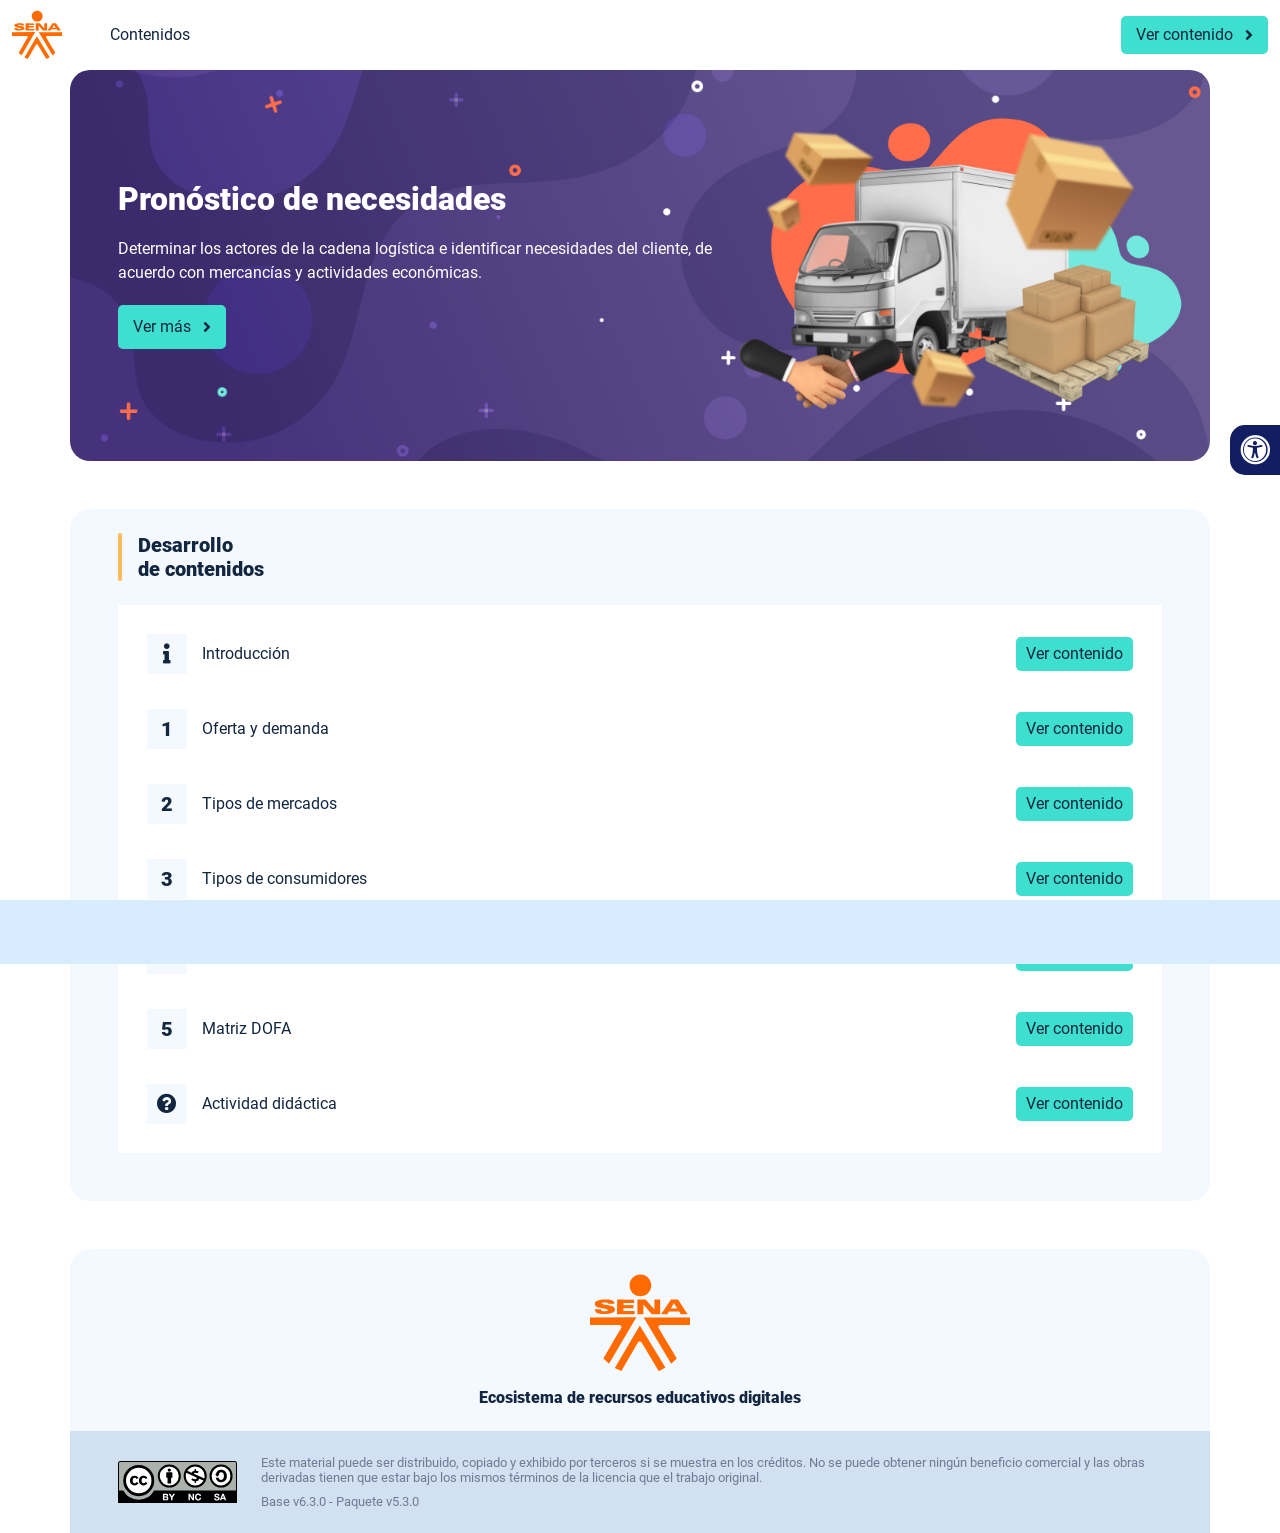
<file: index.html>
<!DOCTYPE html><html lang=""><head><meta charset="utf-8"><meta http-equiv="X-UA-Compatible" content="IE=edge"><meta name="viewport" content="width=device-width,initial-scale=1"><link rel="icon" href="favicon.ico"><title>Pronóstico de necesidades</title><link href="css/chunk-0c047e41.3babef71.css" rel="prefetch"><link href="css/chunk-25b302c8.3babef71.css" rel="prefetch"><link href="css/chunk-26fc7596.3babef71.css" rel="prefetch"><link href="css/chunk-2d2747e2.3babef71.css" rel="prefetch"><link href="css/chunk-32334cb6.3babef71.css" rel="prefetch"><link href="css/chunk-3c57cd7b.3babef71.css" rel="prefetch"><link href="css/chunk-4f2d402a.3babef71.css" rel="prefetch"><link href="css/chunk-4fde0a08.14d1f3e8.css" rel="prefetch"><link href="css/chunk-515a8379.bd60ca58.css" rel="prefetch"><link href="css/chunk-59974754.ba73de3b.css" rel="prefetch"><link href="css/chunk-6e1e538a.5eb299c6.css" rel="prefetch"><link href="css/chunk-766a929b.2aeee560.css" rel="prefetch"><link href="css/chunk-f2df7d2c.3babef71.css" rel="prefetch"><link href="css/creditos.8d7e4cc9.css" rel="prefetch"><link href="css/glosario.47b1a50f.css" rel="prefetch"><link href="css/referencias.70f18a85.css" rel="prefetch"><link href="js/actividad.3c6237f1.js" rel="prefetch"><link href="js/chunk-0206bfa0.69016dac.js" rel="prefetch"><link href="js/chunk-0c047e41.cc942d2f.js" rel="prefetch"><link href="js/chunk-13a6037e.24d0ca63.js" rel="prefetch"><link href="js/chunk-18f95272.21b4e5fc.js" rel="prefetch"><link href="js/chunk-25b302c8.5044f48a.js" rel="prefetch"><link href="js/chunk-26fc7596.23b45330.js" rel="prefetch"><link href="js/chunk-2c06842c.06e415cc.js" rel="prefetch"><link href="js/chunk-2d0e96ec.4071747e.js" rel="prefetch"><link href="js/chunk-2d208d90.b2731375.js" rel="prefetch"><link href="js/chunk-2d21d0e2.69d20548.js" rel="prefetch"><link href="js/chunk-2d22c123.4d26494c.js" rel="prefetch"><link href="js/chunk-2d2747e2.058c1706.js" rel="prefetch"><link href="js/chunk-2e80bb9a.698024f1.js" rel="prefetch"><link href="js/chunk-319206de.c676acfd.js" rel="prefetch"><link href="js/chunk-32334cb6.cb83dcc1.js" rel="prefetch"><link href="js/chunk-3c57cd7b.230771e6.js" rel="prefetch"><link href="js/chunk-4cdd78c0.cd3ba030.js" rel="prefetch"><link href="js/chunk-4f2d402a.d080843a.js" rel="prefetch"><link href="js/chunk-4fde0a08.dd38c603.js" rel="prefetch"><link href="js/chunk-515a8379.b8f7d5f1.js" rel="prefetch"><link href="js/chunk-53ccb27e.82e32acc.js" rel="prefetch"><link href="js/chunk-55d286b8.a01c18d3.js" rel="prefetch"><link href="js/chunk-59974754.a49091a3.js" rel="prefetch"><link href="js/chunk-6e1e538a.4d17e29a.js" rel="prefetch"><link href="js/chunk-766a929b.50177592.js" rel="prefetch"><link href="js/chunk-c703bd48.c7733efb.js" rel="prefetch"><link href="js/chunk-c796899c.5bb712de.js" rel="prefetch"><link href="js/chunk-e8a7823a.029a7e97.js" rel="prefetch"><link href="js/chunk-f2df7d2c.a32f64bd.js" rel="prefetch"><link href="js/chunk-fde47172.c27a34c7.js" rel="prefetch"><link href="js/creditos.8c03259c.js" rel="prefetch"><link href="js/glosario.1ae26b99.js" rel="prefetch"><link href="js/intro.65fabc24.js" rel="prefetch"><link href="js/referencias.e7ecc62d.js" rel="prefetch"><link href="js/tema1.730102cd.js" rel="prefetch"><link href="js/tema2.9acf46bf.js" rel="prefetch"><link href="js/tema3.eb5f0a11.js" rel="prefetch"><link href="css/app.700642a7.css" rel="preload" as="style"><link href="css/chunk-vendors.95f18b3e.css" rel="preload" as="style"><link href="js/app.0a9acba7.js" rel="preload" as="script"><link href="js/chunk-vendors.a30893df.js" rel="preload" as="script"><link href="css/chunk-vendors.95f18b3e.css" rel="stylesheet"><link href="css/app.700642a7.css" rel="stylesheet"></head><body><noscript><strong>We're sorry but Pronóstico de necesidades doesn't work properly without JavaScript enabled. Please enable it to continue.</strong></noscript><div id="app"></div><script src="js/chunk-vendors.a30893df.js"></script><script src="js/app.0a9acba7.js"></script></body></html>
</file>
<file: css/chunk-0c047e41.3babef71.css>
.actividad[data-v-22adfd6b]{background-color:#f2f2f2}.horizontal-scroll__wrapper[data-v-22adfd6b]{overflow:hidden}.horizontal-scroll[data-v-22adfd6b]{display:flex;transition:transform .5s ease-in-out;align-items:center;flex-wrap:nowrap}.horizontal-scroll[data-v-22adfd6b]:not(.row){width:100%}.horizontal-scroll--item-fw[data-v-22adfd6b]>div{flex-grow:0;flex-shrink:0;width:100%;margin:0!important}
</file>
<file: css/chunk-25b302c8.3babef71.css>
.actividad[data-v-22adfd6b]{background-color:#f2f2f2}.horizontal-scroll__wrapper[data-v-22adfd6b]{overflow:hidden}.horizontal-scroll[data-v-22adfd6b]{display:flex;transition:transform .5s ease-in-out;align-items:center;flex-wrap:nowrap}.horizontal-scroll[data-v-22adfd6b]:not(.row){width:100%}.horizontal-scroll--item-fw[data-v-22adfd6b]>div{flex-grow:0;flex-shrink:0;width:100%;margin:0!important}
</file>
<file: css/chunk-26fc7596.3babef71.css>
.actividad[data-v-22adfd6b]{background-color:#f2f2f2}.horizontal-scroll__wrapper[data-v-22adfd6b]{overflow:hidden}.horizontal-scroll[data-v-22adfd6b]{display:flex;transition:transform .5s ease-in-out;align-items:center;flex-wrap:nowrap}.horizontal-scroll[data-v-22adfd6b]:not(.row){width:100%}.horizontal-scroll--item-fw[data-v-22adfd6b]>div{flex-grow:0;flex-shrink:0;width:100%;margin:0!important}
</file>
<file: css/chunk-2d2747e2.3babef71.css>
.actividad[data-v-22adfd6b]{background-color:#f2f2f2}.horizontal-scroll__wrapper[data-v-22adfd6b]{overflow:hidden}.horizontal-scroll[data-v-22adfd6b]{display:flex;transition:transform .5s ease-in-out;align-items:center;flex-wrap:nowrap}.horizontal-scroll[data-v-22adfd6b]:not(.row){width:100%}.horizontal-scroll--item-fw[data-v-22adfd6b]>div{flex-grow:0;flex-shrink:0;width:100%;margin:0!important}
</file>
<file: css/chunk-32334cb6.3babef71.css>
.actividad[data-v-22adfd6b]{background-color:#f2f2f2}.horizontal-scroll__wrapper[data-v-22adfd6b]{overflow:hidden}.horizontal-scroll[data-v-22adfd6b]{display:flex;transition:transform .5s ease-in-out;align-items:center;flex-wrap:nowrap}.horizontal-scroll[data-v-22adfd6b]:not(.row){width:100%}.horizontal-scroll--item-fw[data-v-22adfd6b]>div{flex-grow:0;flex-shrink:0;width:100%;margin:0!important}
</file>
<file: css/chunk-3c57cd7b.3babef71.css>
.actividad[data-v-22adfd6b]{background-color:#f2f2f2}.horizontal-scroll__wrapper[data-v-22adfd6b]{overflow:hidden}.horizontal-scroll[data-v-22adfd6b]{display:flex;transition:transform .5s ease-in-out;align-items:center;flex-wrap:nowrap}.horizontal-scroll[data-v-22adfd6b]:not(.row){width:100%}.horizontal-scroll--item-fw[data-v-22adfd6b]>div{flex-grow:0;flex-shrink:0;width:100%;margin:0!important}
</file>
<file: css/chunk-4f2d402a.3babef71.css>
.actividad[data-v-22adfd6b]{background-color:#f2f2f2}.horizontal-scroll__wrapper[data-v-22adfd6b]{overflow:hidden}.horizontal-scroll[data-v-22adfd6b]{display:flex;transition:transform .5s ease-in-out;align-items:center;flex-wrap:nowrap}.horizontal-scroll[data-v-22adfd6b]:not(.row){width:100%}.horizontal-scroll--item-fw[data-v-22adfd6b]>div{flex-grow:0;flex-shrink:0;width:100%;margin:0!important}
</file>
<file: css/chunk-4fde0a08.14d1f3e8.css>
.actividad[data-v-a108b06a]{background-color:#f2f2f2}.header[data-v-a108b06a]{position:sticky;top:0;padding-top:10px;padding-bottom:10px;background-color:#fff;z-index:10010;line-height:1.1em}.header__logo[data-v-a108b06a]{width:50px}@media (max-width:576px){.header__componente-formativo[data-v-a108b06a]{font-size:.8em}}.header__menu[data-v-a108b06a]{cursor:pointer}.header__menu span[data-v-a108b06a]{font-size:.7em;display:block;line-height:1em;text-align:center;color:#111e61}.header__menu__btn[data-v-a108b06a]{width:30px;height:30px;position:relative;margin-bottom:4px}.header__menu__btn .line-1[data-v-a108b06a],.header__menu__btn .line-2[data-v-a108b06a],.header__menu__btn .line-3[data-v-a108b06a]{height:4px;width:30px;background-color:#111e61;transform-origin:center center;position:absolute;left:0;border-radius:2px}.header__menu__btn .line-1[data-v-a108b06a]{top:4px;-webkit-animation:line-1-inactive-data-v-a108b06a .5s ease-in-out forwards;animation:line-1-inactive-data-v-a108b06a .5s ease-in-out forwards}.header__menu__btn .line-2[data-v-a108b06a]{top:13px;-webkit-animation:line-2-inactive-data-v-a108b06a .5s ease-in-out forwards;animation:line-2-inactive-data-v-a108b06a .5s ease-in-out forwards}.header__menu__btn .line-3[data-v-a108b06a]{top:22px;-webkit-animation:line-3-inactive-data-v-a108b06a .5s ease-in-out forwards;animation:line-3-inactive-data-v-a108b06a .5s ease-in-out forwards}.header__menu__btn[data-v-a108b06a]:hover{cursor:pointer}.header__menu__btn--open .line-1[data-v-a108b06a]{-webkit-animation:line-1-active-data-v-a108b06a .5s ease-in-out forwards;animation:line-1-active-data-v-a108b06a .5s ease-in-out forwards}.header__menu__btn--open .line-2[data-v-a108b06a]{-webkit-animation:line-2-active-data-v-a108b06a .5s ease-in-out forwards;animation:line-2-active-data-v-a108b06a .5s ease-in-out forwards}.header__menu__btn--open .line-3[data-v-a108b06a]{-webkit-animation:line-3-active-data-v-a108b06a .5s ease-in-out forwards;animation:line-3-active-data-v-a108b06a .5s ease-in-out forwards}@-webkit-keyframes line-1-active-data-v-a108b06a{0%{transform:translate(0) rotate(0)}50%{transform:translateY(9px) rotate(0)}to{transform:translateY(9px) rotate(45deg)}}@keyframes line-1-active-data-v-a108b06a{0%{transform:translate(0) rotate(0)}50%{transform:translateY(9px) rotate(0)}to{transform:translateY(9px) rotate(45deg)}}@-webkit-keyframes line-2-active-data-v-a108b06a{0%{transform:scale(1)}to{transform:scale(0)}}@keyframes line-2-active-data-v-a108b06a{0%{transform:scale(1)}to{transform:scale(0)}}@-webkit-keyframes line-3-active-data-v-a108b06a{0%{transform:translate(0) rotate(0)}50%{transform:translateY(-9px) rotate(0)}to{transform:translateY(-9px) rotate(-45deg)}}@keyframes line-3-active-data-v-a108b06a{0%{transform:translate(0) rotate(0)}50%{transform:translateY(-9px) rotate(0)}to{transform:translateY(-9px) rotate(-45deg)}}@-webkit-keyframes line-1-inactive-data-v-a108b06a{0%{transform:translateY(9px) rotate(45deg)}50%{transform:translateY(9px) rotate(0)}to{transform:translate(0) rotate(0)}}@keyframes line-1-inactive-data-v-a108b06a{0%{transform:translateY(9px) rotate(45deg)}50%{transform:translateY(9px) rotate(0)}to{transform:translate(0) rotate(0)}}@-webkit-keyframes line-2-inactive-data-v-a108b06a{0%{transform:scale(0)}to{transform:scale(1)}}@keyframes line-2-inactive-data-v-a108b06a{0%{transform:scale(0)}to{transform:scale(1)}}@-webkit-keyframes line-3-inactive-data-v-a108b06a{0%{transform:translateY(-9px) rotate(-45deg)}50%{transform:translateY(-9px) rotate(0)}to{transform:translate(0) rotate(0)}}@keyframes line-3-inactive-data-v-a108b06a{0%{transform:translateY(-9px) rotate(-45deg)}50%{transform:translateY(-9px) rotate(0)}to{transform:translate(0) rotate(0)}}
</file>
<file: css/chunk-515a8379.bd60ca58.css>
.actividad{background-color:#f2f2f2}.banner-interno{position:relative}.banner-interno__fondo{position:absolute;top:0;bottom:-50px;left:0;right:0;background-color:#5b4794;background-size:cover;background-position:50%}.banner-interno__titulo{display:flex;align-items:center}.banner-interno__titulo__icono{display:block;width:32px;height:32px;border-radius:50%;background-color:#fff;position:relative}.banner-interno__titulo__icono i{color:#5b4794;position:absolute;left:50%;top:50%;transform:translate(-50%,-50%)}.banner-interno__titulo h1,.banner-interno__titulo h2,.banner-interno__titulo h3,.banner-interno__titulo h4,.banner-interno__titulo h5,.banner-interno__titulo h6{color:#fff;line-height:1.1em}
</file>
<file: css/chunk-59974754.ba73de3b.css>
.actividad{background-color:#f2f2f2}.aside-menu{position:sticky;top:70px;flex:0 0 0;width:0;min-height:calc(100vh - 70px);max-height:calc(100vh - 70px);background-color:#f3f9ff;transition:flex .5s ease-in-out,width .5s ease-in-out;overflow-x:hidden;z-index:100001}.aside-menu a{color:#111e61}.aside-menu--open{flex:0 0 300px;width:300px}.aside-menu__content{width:300px;display:flex;flex-direction:column;justify-content:space-between;min-height:calc(100vh - 70px);max-height:calc(100vh - 70px);border-right:1px solid #d8ecff}@media (max-height:800px){.aside-menu__content{min-height:800px;max-height:800px;overflow-y:auto}}.aside-menu__header{padding:10px;text-align:center;background-color:#d8ecff}.aside-menu__header h4{margin:0}.aside-menu__menu{overflow-y:auto;flex-grow:1;list-style:none;padding-left:0;margin-bottom:0}.aside-menu__menu__item--active .aside-menu__menu__item__lnk,.aside-menu__menu__item--active .aside-menu__sec-menu__item__lnk{background-color:#d8ecff;font-weight:700}.aside-menu__menu__item--sub-menu:hover,.aside-menu__menu__item:hover,.aside-menu__sec-menu__item:hover{background-color:#d8ecff}.aside-menu__menu__item--sub-menu{padding-left:10px}.aside-menu__menu__item--sub-menu--active .aside-menu__menu__item__lnk,.aside-menu__menu__item--sub-menu--active .aside-menu__sec-menu__item__lnk{background-color:#d8ecff;font-weight:700;position:relative}.aside-menu__menu__item--sub-menu--active .aside-menu__menu__item__lnk:before,.aside-menu__menu__item--sub-menu--active .aside-menu__sec-menu__item__lnk:before{content:"";display:block;position:absolute;left:0;bottom:0;top:0;width:4px;border-radius:2px;background-color:#ffba5b}.aside-menu__menu__item__lnk,.aside-menu__sec-menu__item__lnk{display:flex;align-items:center;padding:10px 15px;line-height:1.1em}.aside-menu__menu__item__lnk i,.aside-menu__menu__item__lnk span,.aside-menu__sec-menu__item__lnk i,.aside-menu__sec-menu__item__lnk span{margin-right:10px}.aside-menu__menu__item__lnk i:last-child,.aside-menu__menu__item__lnk span:last-child,.aside-menu__sec-menu__item__lnk i:last-child,.aside-menu__sec-menu__item__lnk span:last-child{margin-right:0}.aside-menu__sec-menu{background-color:#d8ecff;padding:10px 0;flex-shrink:0;margin-bottom:0}.aside-menu__sec-menu__item{padding:10px 15px}.aside-menu__sec-menu__item__lnk{padding:0;border-radius:1em}.aside-menu__sec-menu__item__lnk i{display:block;width:2em;height:2em;padding:.5em 0;text-align:center;background-color:#fff;border-radius:50%}.aside-menu__sec-menu__item__lnk:hover{background-color:#fff}@media (max-width:992px){.aside-menu{position:fixed;top:70px}}@media (max-width:576px){.aside-menu__sec-menu{padding-bottom:110px}}
</file>
<file: css/chunk-6e1e538a.5eb299c6.css>
.actividad[data-v-4f6b7c58]{background-color:#f2f2f2}.accesibilidad[data-v-4f6b7c58]{position:fixed;right:0;top:50vh;height:50px;background-color:#111e61;border-top-left-radius:15px;border-bottom-left-radius:15px;transform:translateY(-50%) translateX(100%) translateX(-50px);overflow:hidden;transition:transform .3s ease-in-out,height .3s ease-in-out}.accesibilidad[data-v-4f6b7c58]:hover{transform:translateY(-50%) translateX(0);height:12.75rem}.accesibilidad [data-v-4f6b7c58]{color:#fff}.accesibilidad__menu__content .accesibilidad__menu__item[data-v-4f6b7c58]{cursor:pointer}.accesibilidad__menu__content .accesibilidad__menu__item[data-v-4f6b7c58]:hover{background-color:#273685}.accesibilidad__menu__content .accesibilidad__menu__item[data-v-4f6b7c58]:last-child{border:none}.accesibilidad__menu__item[data-v-4f6b7c58]{display:flex;align-items:center;padding:10px;border-bottom:1px solid #273685;line-height:1em;-moz-user-select:none;-ms-user-select:none;user-select:none}.accesibilidad__menu i[data-v-4f6b7c58]{font-size:30px;font-style:normal;margin-right:10px;line-height:1em}.accesibilidad__menu img[data-v-4f6b7c58]{width:30px;margin-right:10px}
</file>
<file: css/chunk-766a929b.2aeee560.css>
.actividad{background-color:#f2f2f2}.barra-avance{display:flex;align-items:center;justify-content:space-between;position:fixed;bottom:0;left:0;width:100%;padding:10px;background-color:#d8ecff;transition:transform .5s ease-in-out;z-index:100000}.barra-avance__barra{margin:0 20px;flex:1;position:relative;max-width:800px}.barra-avance__barra--amarilla,.barra-avance__barra--blanca{height:4px}.barra-avance__barra--amarilla:after,.barra-avance__barra--amarilla:before,.barra-avance__barra--blanca:after,.barra-avance__barra--blanca:before{content:"";display:block;width:10px;height:10px;border-radius:50%;position:absolute;top:50%}.barra-avance__barra--amarilla:before,.barra-avance__barra--blanca:before{left:0;transform:translate(-50%,-50%)}.barra-avance__barra--amarilla:after,.barra-avance__barra--blanca:after{right:0;transform:translate(50%,-50%)}.barra-avance__barra--blanca{background-color:#fff}.barra-avance__barra--blanca:after,.barra-avance__barra--blanca:before{background-color:#fff}.barra-avance__barra--amarilla{position:absolute;width:100%;top:0;background-color:#3edfcf}.barra-avance__barra--amarilla:after,.barra-avance__barra--amarilla:before{background-color:#3edfcf}.barra-avance__boton--regresar{background-color:#b0c0d2}.barra-avance__boton--regresar span{color:#111e61!important}.barra-avance__boton--disable{opacity:0;pointer-events:none}.barra-avance--open{transform:translateY(0)}.barra-avance--close{transform:translateY(100%)}
</file>
<file: css/chunk-f2df7d2c.3babef71.css>
.actividad[data-v-22adfd6b]{background-color:#f2f2f2}.horizontal-scroll__wrapper[data-v-22adfd6b]{overflow:hidden}.horizontal-scroll[data-v-22adfd6b]{display:flex;transition:transform .5s ease-in-out;align-items:center;flex-wrap:nowrap}.horizontal-scroll[data-v-22adfd6b]:not(.row){width:100%}.horizontal-scroll--item-fw[data-v-22adfd6b]>div{flex-grow:0;flex-shrink:0;width:100%;margin:0!important}
</file>
<file: css/creditos.8d7e4cc9.css>
.banner-interno{position:relative}.banner-interno__fondo{position:absolute;top:0;bottom:-50px;left:0;right:0;background-color:#5b4794;background-size:cover;background-position:50%}.banner-interno__titulo{display:flex;align-items:center}.banner-interno__titulo__icono{display:block;width:32px;height:32px;border-radius:50%;background-color:#fff;position:relative}.banner-interno__titulo__icono i{color:#5b4794;position:absolute;left:50%;top:50%;transform:translate(-50%,-50%)}.banner-interno__titulo h1,.banner-interno__titulo h2,.banner-interno__titulo h3,.banner-interno__titulo h4,.banner-interno__titulo h5,.banner-interno__titulo h6{color:#fff;line-height:1.1em}.actividad{background-color:#f2f2f2}.creditos-vista .tarjeta.credito{background-color:#d2e1f1}.creditos{color:#727997;overflow-x:auto}.creditos__item{min-width:490px}.creditos p{line-height:1.3em;margin-bottom:0;color:#727997}.creditos__titulo{font-weight:700;background-color:#d2e1f1;padding:5px 10px;border-top-radius:5px;border-top-left-radius:5px;border-top-right-radius:5px}.creditos table td,.creditos table th{border-color:#d2e1f1}
</file>
<file: css/glosario.47b1a50f.css>
.banner-interno{position:relative}.banner-interno__fondo{position:absolute;top:0;bottom:-50px;left:0;right:0;background-color:#5b4794;background-size:cover;background-position:50%}.banner-interno__titulo{display:flex;align-items:center}.banner-interno__titulo__icono{display:block;width:32px;height:32px;border-radius:50%;background-color:#fff;position:relative}.banner-interno__titulo__icono i{color:#5b4794;position:absolute;left:50%;top:50%;transform:translate(-50%,-50%)}.banner-interno__titulo h1,.banner-interno__titulo h2,.banner-interno__titulo h3,.banner-interno__titulo h4,.banner-interno__titulo h5,.banner-interno__titulo h6{color:#fff;line-height:1.1em}.actividad{background-color:#f2f2f2}.glosario__letra-item{display:flex}.glosario__letra-item__texto{padding-top:5px}.glosario__letra-item__letra__icono{width:32px;height:32px;position:relative;line-height:1em;border-radius:50%;background-color:#d2e1f1}.glosario__letra-item__letra__icono span{position:absolute;left:50%;top:50%;transform:translate(-50%,-50%);font-size:1.1em;font-weight:900}
</file>
<file: css/referencias.70f18a85.css>
.banner-interno{position:relative}.banner-interno__fondo{position:absolute;top:0;bottom:-50px;left:0;right:0;background-color:#5b4794;background-size:cover;background-position:50%}.banner-interno__titulo{display:flex;align-items:center}.banner-interno__titulo__icono{display:block;width:32px;height:32px;border-radius:50%;background-color:#fff;position:relative}.banner-interno__titulo__icono i{color:#5b4794;position:absolute;left:50%;top:50%;transform:translate(-50%,-50%)}.banner-interno__titulo h1,.banner-interno__titulo h2,.banner-interno__titulo h3,.banner-interno__titulo h4,.banner-interno__titulo h5,.banner-interno__titulo h6{color:#fff;line-height:1.1em}.actividad{background-color:#f2f2f2}.referencias__item:last-child hr{display:none}.referencias__item a{color:#2196f3;text-decoration:underline;overflow-wrap:break-word}
</file>
<file: css/app.700642a7.css>
*{box-sizing:inherit}:after,:before{box-sizing:inherit}html{height:100%;line-height:1.15;box-sizing:border-box;-webkit-font-smoothing:antialiased;-moz-osx-font-smoothing:grayscale;-webkit-text-size-adjust:100%;-ms-text-size-adjust:100%;text-rendering:optimizeLegibility}a,abbr,acronym,address,applet,article,aside,audio,b,big,blockquote,body,canvas,caption,center,cite,code,dd,del,details,dfn,div,dl,dt,em,embed,fieldset,figcaption,figure,footer,form,h1,h2,h3,h4,h5,h6,header,hgroup,html,i,iframe,img,ins,kbd,label,legend,li,mark,menu,nav,object,ol,output,p,pre,q,ruby,s,samp,section,small,span,strike,strong,sub,summary,sup,table,tbody,td,tfoot,th,thead,time,tr,tt,u,ul,var,video{margin:0;padding:0;border:0;outline:0;background:transparent;vertical-align:baseline}article,aside,details,figcaption,figure,footer,header,main,menu,nav,section,summary{display:block}[hidden],template{display:none}hr{box-sizing:content-box;height:0;border-bottom:1px solid #e8e8e8;border-left:0;border-right:0;border-top:0;margin:1.5em 0;overflow:visible}[hidden]{display:none}a{font-family:Roboto,sans-serif;font-size:1em;font-weight:400;text-decoration:none;color:#12263f;background-color:transparent;transition:all .15s ease-in-out;-webkit-text-decoration-skip:objects}a:active,a:hover{outline-width:0}a:active,a:focus,a:hover{color:#000}[type=button],[type=reset],[type=submit],button{-webkit-appearance:none;-moz-appearance:none;appearance:none;cursor:pointer;display:inline-block;vertical-align:middle;border:0;border-radius:5px;color:#12263f;background-color:#3edfcf;font-family:Roboto,sans-serif;font-weight:400;font-size:1em;-webkit-font-smoothing:antialiased;line-height:1em;white-space:nowrap;text-decoration:none;text-transform:none;padding:.75em 1.5em;margin:0;-moz-user-select:none;-ms-user-select:none;user-select:none;overflow:visible;transition:background-color .15s ease-in-out}[type=button]:focus,[type=button]:hover,[type=reset]:focus,[type=reset]:hover,[type=submit]:focus,[type=submit]:hover,button:focus,button:hover{background-color:#3edfcf;color:#12263f}[type=button]:disabled,[type=reset]:disabled,[type=submit]:disabled,button:disabled{cursor:not-allowed;opacity:.5}[type=button]:disabled:hover,[type=reset]:disabled:hover,[type=submit]:disabled:hover,button:disabled:hover{background-color:#3edfcf}input,select,textarea{margin:0;display:block;font-family:Roboto,sans-serif;font-size:16px}input{overflow:visible}[type=color],[type=date],[type=datetime-local],[type=datetime],[type=email],[type=month],[type=number],[type=password],[type=search],[type=tel],[type=text],[type=time],[type=url],[type=week],input:not([type]),select,select[multiple],textarea{background-color:#fff;border:1px solid #e8e8e8;border-radius:5px;box-shadow:inset 0 1px 3px rgba(0,0,0,.06);box-sizing:inherit;margin-bottom:.75em;padding:.5em;transition:border-color .15s ease-in-out;width:100%}[type=color]:hover,[type=date]:hover,[type=datetime-local]:hover,[type=datetime]:hover,[type=email]:hover,[type=month]:hover,[type=number]:hover,[type=password]:hover,[type=search]:hover,[type=tel]:hover,[type=text]:hover,[type=time]:hover,[type=url]:hover,[type=week]:hover,input:not([type]):hover,select:hover,select[multiple]:hover,textarea:hover{border-color:shade(#e8e8e8,20%)}[type=color]:focus,[type=date]:focus,[type=datetime-local]:focus,[type=datetime]:focus,[type=email]:focus,[type=month]:focus,[type=number]:focus,[type=password]:focus,[type=search]:focus,[type=tel]:focus,[type=text]:focus,[type=time]:focus,[type=url]:focus,[type=week]:focus,input:not([type]):focus,select:focus,select[multiple]:focus,textarea:focus{border-color:#ffba5b;box-shadow:inset 0 1px 3px rgba(0,0,0,.06),0 0 5px rgba(80,63,131,.7);outline:none}[type=color]:disabled,[type=date]:disabled,[type=datetime-local]:disabled,[type=datetime]:disabled,[type=email]:disabled,[type=month]:disabled,[type=number]:disabled,[type=password]:disabled,[type=search]:disabled,[type=tel]:disabled,[type=text]:disabled,[type=time]:disabled,[type=url]:disabled,[type=week]:disabled,input:not([type]):disabled,select:disabled,select[multiple]:disabled,textarea:disabled{background-color:shade(#fff,5%);cursor:not-allowed}[type=color]:disabled:hover,[type=date]:disabled:hover,[type=datetime-local]:disabled:hover,[type=datetime]:disabled:hover,[type=email]:disabled:hover,[type=month]:disabled:hover,[type=number]:disabled:hover,[type=password]:disabled:hover,[type=search]:disabled:hover,[type=tel]:disabled:hover,[type=text]:disabled:hover,[type=time]:disabled:hover,[type=url]:disabled:hover,[type=week]:disabled:hover,input:not([type]):disabled:hover,select:disabled:hover,select[multiple]:disabled:hover,textarea:disabled:hover{border:1px solid #e8e8e8}select{text-transform:none;max-width:100%;border-radius:5px}::-webkit-file-upload-button{background-color:#3edfcf;border:none;cursor:pointer;color:#12263f;border-radius:5px;padding:.75em 1.5em}::-webkit-file-upload-button:hover{background-color:#3edfcf}optgroup{font-weight:700}fieldset{border:1px solid #e8e8e8;background-color:transparent;padding:1.5em;-webkit-margin-start:0;-webkit-margin-end:0;-webkit-padding-before:1.5em;-webkit-padding-start:1.5em;-webkit-padding-end:1.5em;-webkit-padding-after:1.5em}legend{box-sizing:border-box;color:inherit;display:table;max-width:100%;padding:0;white-space:normal;font-weight:600;-webkit-padding-start:0;-webkit-padding-end:0}label,legend{margin-bottom:.375em}label{display:block;font-size:1em;font-family:Roboto,sans-serif;font-weight:900}textarea{overflow:auto;resize:vertical}[type=checkbox],[type=radio]{box-sizing:border-box;padding:0;display:inline;margin-right:.375em}[type=number]::-webkit-inner-spin-button,[type=number]::-webkit-outer-spin-button{height:auto}[type=search]{-webkit-appearance:textfield;outline-offset:-2px}[type=search]::-webkit-search-cancel-button,[type=search]::-webkit-search-decoration{-webkit-appearance:none;-moz-appearance:none}::-moz-placeholder{color:#999}:-ms-input-placeholder{color:#999}::placeholder{color:#999}::-webkit-file-upload-button{-webkit-appearance:button;-moz-appearance:button;font:inherit}[type=file]{margin-bottom:.75em;width:100%}[type=button],[type=reset],[type=submit],button{-webkit-appearance:button}[type=button]::-moz-focus-inner,[type=reset]::-moz-focus-inner,[type=submit]::-moz-focus-inner,button::-moz-focus-inner{border-style:none;padding:0}[type=button]:-moz-focusring,[type=reset]:-moz-focusring,[type=submit]:-moz-focusring,button:-moz-focusring{outline:1px dotted ButtonText}progress{vertical-align:baseline}ol,ul{list-style:none;margin-bottom:1em}dt{font-weight:700}figure,img,picture,svg{margin:0;width:100%;max-width:100%}figcaption{display:block;background-color:#e8e8e8;padding:.75em 1.5em;font-size:.8em;font-weight:700}img,svg{display:block;border-style:none}svg:not(:root){overflow:hidden}audio,canvas,progress,video{display:inline-block}audio:not([controls]){display:none;height:0}template{display:none}table{border-collapse:collapse;border-spacing:0;table-layout:fixed;width:100%}td,th,tr{vertical-align:middle}td,th{border:1px solid #e8e8e8;padding:.75em}th{font-size:.875em;line-height:1.2}td{line-height:1.5}body{font-size:16px;font-weight:400;line-height:1.5}body,h1,h2,h3,h4,h5,h6{color:#12263f;font-family:Roboto,sans-serif}h1,h2,h3,h4,h5,h6{font-weight:900;line-height:1.2;margin:0 0 .75em}h1{font-size:2em}h2{font-size:1.5em}h3{font-size:1.25em}h4{font-size:1.125em}h5{font-size:1em}h6{font-size:.875em}p{font-family:Roboto,sans-serif;font-size:1em;font-weight:400;line-height:1.5;color:#12263f;margin-bottom:1em}b,strong{font-weight:700}dfn,em,i{font-style:italic}br{line-height:2em}u{text-decoration:underline}code,kbd,pre,samp{color:#727997;font-family:Lucida Console,Courier New,monospace;font-size:1em}sub,sup{font-size:75%;line-height:0;position:relative;vertical-align:baseline}sub{bottom:-.25em}sup{top:-.5em}small{font-size:80%}mark{background-color:#ffeb3b;color:#000}abbr[title]{border-bottom:none;text-decoration:underline;text-decoration:underline dotted}blockquote,q{quotes:none}::selection{background:#2196f3!important;color:#fff!important;text-shadow:none}::-moz-selection{background:#2196f3!important;color:#fff!important;text-shadow:none}img::selection{background:transparent}img::-moz-selection{background:transparent}body{-webkit-tap-highlight-color:#2196F3!important}details,menu{display:block}summary{display:list-item}@media print{*{background:transparent!important;color:#000!important;box-shadow:none!important;text-shadow:none!important}:after,:before,:first-letter,:first-line{background:transparent!important;color:#000!important;box-shadow:none!important;text-shadow:none!important}a,a:visited{text-decoration:underline}a[href]:after{content:" (" attr(href) ")"}a abbr[title]:after{content:" (" attr(title) ")"}a[href^="#"]:after,a[href^="javascript:"]:after{content:""}blockquote,pre{border:1px solid #999;page-break-inside:avoid}thead{display:table-header-group}img,tr{page-break-inside:avoid}img{max-width:100%!important}h2,h3,p{orphans:3;widows:3}h2,h3{page-break-after:avoid}}[data-aos][data-aos][data-aos-duration="50"],body[data-aos-duration="50"] [data-aos]{transition-duration:50ms}[data-aos][data-aos][data-aos-delay="50"],body[data-aos-delay="50"] [data-aos]{transition-delay:0s}[data-aos][data-aos][data-aos-delay="50"].aos-animate,body[data-aos-delay="50"] [data-aos].aos-animate{transition-delay:50ms}[data-aos][data-aos][data-aos-duration="100"],body[data-aos-duration="100"] [data-aos]{transition-duration:.1s}[data-aos][data-aos][data-aos-delay="100"],body[data-aos-delay="100"] [data-aos]{transition-delay:0s}[data-aos][data-aos][data-aos-delay="100"].aos-animate,body[data-aos-delay="100"] [data-aos].aos-animate{transition-delay:.1s}[data-aos][data-aos][data-aos-duration="150"],body[data-aos-duration="150"] [data-aos]{transition-duration:.15s}[data-aos][data-aos][data-aos-delay="150"],body[data-aos-delay="150"] [data-aos]{transition-delay:0s}[data-aos][data-aos][data-aos-delay="150"].aos-animate,body[data-aos-delay="150"] [data-aos].aos-animate{transition-delay:.15s}[data-aos][data-aos][data-aos-duration="200"],body[data-aos-duration="200"] [data-aos]{transition-duration:.2s}[data-aos][data-aos][data-aos-delay="200"],body[data-aos-delay="200"] [data-aos]{transition-delay:0s}[data-aos][data-aos][data-aos-delay="200"].aos-animate,body[data-aos-delay="200"] [data-aos].aos-animate{transition-delay:.2s}[data-aos][data-aos][data-aos-duration="250"],body[data-aos-duration="250"] [data-aos]{transition-duration:.25s}[data-aos][data-aos][data-aos-delay="250"],body[data-aos-delay="250"] [data-aos]{transition-delay:0s}[data-aos][data-aos][data-aos-delay="250"].aos-animate,body[data-aos-delay="250"] [data-aos].aos-animate{transition-delay:.25s}[data-aos][data-aos][data-aos-duration="300"],body[data-aos-duration="300"] [data-aos]{transition-duration:.3s}[data-aos][data-aos][data-aos-delay="300"],body[data-aos-delay="300"] [data-aos]{transition-delay:0s}[data-aos][data-aos][data-aos-delay="300"].aos-animate,body[data-aos-delay="300"] [data-aos].aos-animate{transition-delay:.3s}[data-aos][data-aos][data-aos-duration="350"],body[data-aos-duration="350"] [data-aos]{transition-duration:.35s}[data-aos][data-aos][data-aos-delay="350"],body[data-aos-delay="350"] [data-aos]{transition-delay:0s}[data-aos][data-aos][data-aos-delay="350"].aos-animate,body[data-aos-delay="350"] [data-aos].aos-animate{transition-delay:.35s}[data-aos][data-aos][data-aos-duration="400"],body[data-aos-duration="400"] [data-aos]{transition-duration:.4s}[data-aos][data-aos][data-aos-delay="400"],body[data-aos-delay="400"] [data-aos]{transition-delay:0s}[data-aos][data-aos][data-aos-delay="400"].aos-animate,body[data-aos-delay="400"] [data-aos].aos-animate{transition-delay:.4s}[data-aos][data-aos][data-aos-duration="450"],body[data-aos-duration="450"] [data-aos]{transition-duration:.45s}[data-aos][data-aos][data-aos-delay="450"],body[data-aos-delay="450"] [data-aos]{transition-delay:0s}[data-aos][data-aos][data-aos-delay="450"].aos-animate,body[data-aos-delay="450"] [data-aos].aos-animate{transition-delay:.45s}[data-aos][data-aos][data-aos-duration="500"],body[data-aos-duration="500"] [data-aos]{transition-duration:.5s}[data-aos][data-aos][data-aos-delay="500"],body[data-aos-delay="500"] [data-aos]{transition-delay:0s}[data-aos][data-aos][data-aos-delay="500"].aos-animate,body[data-aos-delay="500"] [data-aos].aos-animate{transition-delay:.5s}[data-aos][data-aos][data-aos-duration="550"],body[data-aos-duration="550"] [data-aos]{transition-duration:.55s}[data-aos][data-aos][data-aos-delay="550"],body[data-aos-delay="550"] [data-aos]{transition-delay:0s}[data-aos][data-aos][data-aos-delay="550"].aos-animate,body[data-aos-delay="550"] [data-aos].aos-animate{transition-delay:.55s}[data-aos][data-aos][data-aos-duration="600"],body[data-aos-duration="600"] [data-aos]{transition-duration:.6s}[data-aos][data-aos][data-aos-delay="600"],body[data-aos-delay="600"] [data-aos]{transition-delay:0s}[data-aos][data-aos][data-aos-delay="600"].aos-animate,body[data-aos-delay="600"] [data-aos].aos-animate{transition-delay:.6s}[data-aos][data-aos][data-aos-duration="650"],body[data-aos-duration="650"] [data-aos]{transition-duration:.65s}[data-aos][data-aos][data-aos-delay="650"],body[data-aos-delay="650"] [data-aos]{transition-delay:0s}[data-aos][data-aos][data-aos-delay="650"].aos-animate,body[data-aos-delay="650"] [data-aos].aos-animate{transition-delay:.65s}[data-aos][data-aos][data-aos-duration="700"],body[data-aos-duration="700"] [data-aos]{transition-duration:.7s}[data-aos][data-aos][data-aos-delay="700"],body[data-aos-delay="700"] [data-aos]{transition-delay:0s}[data-aos][data-aos][data-aos-delay="700"].aos-animate,body[data-aos-delay="700"] [data-aos].aos-animate{transition-delay:.7s}[data-aos][data-aos][data-aos-duration="750"],body[data-aos-duration="750"] [data-aos]{transition-duration:.75s}[data-aos][data-aos][data-aos-delay="750"],body[data-aos-delay="750"] [data-aos]{transition-delay:0s}[data-aos][data-aos][data-aos-delay="750"].aos-animate,body[data-aos-delay="750"] [data-aos].aos-animate{transition-delay:.75s}[data-aos][data-aos][data-aos-duration="800"],body[data-aos-duration="800"] [data-aos]{transition-duration:.8s}[data-aos][data-aos][data-aos-delay="800"],body[data-aos-delay="800"] [data-aos]{transition-delay:0s}[data-aos][data-aos][data-aos-delay="800"].aos-animate,body[data-aos-delay="800"] [data-aos].aos-animate{transition-delay:.8s}[data-aos][data-aos][data-aos-duration="850"],body[data-aos-duration="850"] [data-aos]{transition-duration:.85s}[data-aos][data-aos][data-aos-delay="850"],body[data-aos-delay="850"] [data-aos]{transition-delay:0s}[data-aos][data-aos][data-aos-delay="850"].aos-animate,body[data-aos-delay="850"] [data-aos].aos-animate{transition-delay:.85s}[data-aos][data-aos][data-aos-duration="900"],body[data-aos-duration="900"] [data-aos]{transition-duration:.9s}[data-aos][data-aos][data-aos-delay="900"],body[data-aos-delay="900"] [data-aos]{transition-delay:0s}[data-aos][data-aos][data-aos-delay="900"].aos-animate,body[data-aos-delay="900"] [data-aos].aos-animate{transition-delay:.9s}[data-aos][data-aos][data-aos-duration="950"],body[data-aos-duration="950"] [data-aos]{transition-duration:.95s}[data-aos][data-aos][data-aos-delay="950"],body[data-aos-delay="950"] [data-aos]{transition-delay:0s}[data-aos][data-aos][data-aos-delay="950"].aos-animate,body[data-aos-delay="950"] [data-aos].aos-animate{transition-delay:.95s}[data-aos][data-aos][data-aos-duration="1000"],body[data-aos-duration="1000"] [data-aos]{transition-duration:1s}[data-aos][data-aos][data-aos-delay="1000"],body[data-aos-delay="1000"] [data-aos]{transition-delay:0s}[data-aos][data-aos][data-aos-delay="1000"].aos-animate,body[data-aos-delay="1000"] [data-aos].aos-animate{transition-delay:1s}[data-aos][data-aos][data-aos-duration="1050"],body[data-aos-duration="1050"] [data-aos]{transition-duration:1.05s}[data-aos][data-aos][data-aos-delay="1050"],body[data-aos-delay="1050"] [data-aos]{transition-delay:0s}[data-aos][data-aos][data-aos-delay="1050"].aos-animate,body[data-aos-delay="1050"] [data-aos].aos-animate{transition-delay:1.05s}[data-aos][data-aos][data-aos-duration="1100"],body[data-aos-duration="1100"] [data-aos]{transition-duration:1.1s}[data-aos][data-aos][data-aos-delay="1100"],body[data-aos-delay="1100"] [data-aos]{transition-delay:0s}[data-aos][data-aos][data-aos-delay="1100"].aos-animate,body[data-aos-delay="1100"] [data-aos].aos-animate{transition-delay:1.1s}[data-aos][data-aos][data-aos-duration="1150"],body[data-aos-duration="1150"] [data-aos]{transition-duration:1.15s}[data-aos][data-aos][data-aos-delay="1150"],body[data-aos-delay="1150"] [data-aos]{transition-delay:0s}[data-aos][data-aos][data-aos-delay="1150"].aos-animate,body[data-aos-delay="1150"] [data-aos].aos-animate{transition-delay:1.15s}[data-aos][data-aos][data-aos-duration="1200"],body[data-aos-duration="1200"] [data-aos]{transition-duration:1.2s}[data-aos][data-aos][data-aos-delay="1200"],body[data-aos-delay="1200"] [data-aos]{transition-delay:0s}[data-aos][data-aos][data-aos-delay="1200"].aos-animate,body[data-aos-delay="1200"] [data-aos].aos-animate{transition-delay:1.2s}[data-aos][data-aos][data-aos-duration="1250"],body[data-aos-duration="1250"] [data-aos]{transition-duration:1.25s}[data-aos][data-aos][data-aos-delay="1250"],body[data-aos-delay="1250"] [data-aos]{transition-delay:0s}[data-aos][data-aos][data-aos-delay="1250"].aos-animate,body[data-aos-delay="1250"] [data-aos].aos-animate{transition-delay:1.25s}[data-aos][data-aos][data-aos-duration="1300"],body[data-aos-duration="1300"] [data-aos]{transition-duration:1.3s}[data-aos][data-aos][data-aos-delay="1300"],body[data-aos-delay="1300"] [data-aos]{transition-delay:0s}[data-aos][data-aos][data-aos-delay="1300"].aos-animate,body[data-aos-delay="1300"] [data-aos].aos-animate{transition-delay:1.3s}[data-aos][data-aos][data-aos-duration="1350"],body[data-aos-duration="1350"] [data-aos]{transition-duration:1.35s}[data-aos][data-aos][data-aos-delay="1350"],body[data-aos-delay="1350"] [data-aos]{transition-delay:0s}[data-aos][data-aos][data-aos-delay="1350"].aos-animate,body[data-aos-delay="1350"] [data-aos].aos-animate{transition-delay:1.35s}[data-aos][data-aos][data-aos-duration="1400"],body[data-aos-duration="1400"] [data-aos]{transition-duration:1.4s}[data-aos][data-aos][data-aos-delay="1400"],body[data-aos-delay="1400"] [data-aos]{transition-delay:0s}[data-aos][data-aos][data-aos-delay="1400"].aos-animate,body[data-aos-delay="1400"] [data-aos].aos-animate{transition-delay:1.4s}[data-aos][data-aos][data-aos-duration="1450"],body[data-aos-duration="1450"] [data-aos]{transition-duration:1.45s}[data-aos][data-aos][data-aos-delay="1450"],body[data-aos-delay="1450"] [data-aos]{transition-delay:0s}[data-aos][data-aos][data-aos-delay="1450"].aos-animate,body[data-aos-delay="1450"] [data-aos].aos-animate{transition-delay:1.45s}[data-aos][data-aos][data-aos-duration="1500"],body[data-aos-duration="1500"] [data-aos]{transition-duration:1.5s}[data-aos][data-aos][data-aos-delay="1500"],body[data-aos-delay="1500"] [data-aos]{transition-delay:0s}[data-aos][data-aos][data-aos-delay="1500"].aos-animate,body[data-aos-delay="1500"] [data-aos].aos-animate{transition-delay:1.5s}[data-aos][data-aos][data-aos-duration="1550"],body[data-aos-duration="1550"] [data-aos]{transition-duration:1.55s}[data-aos][data-aos][data-aos-delay="1550"],body[data-aos-delay="1550"] [data-aos]{transition-delay:0s}[data-aos][data-aos][data-aos-delay="1550"].aos-animate,body[data-aos-delay="1550"] [data-aos].aos-animate{transition-delay:1.55s}[data-aos][data-aos][data-aos-duration="1600"],body[data-aos-duration="1600"] [data-aos]{transition-duration:1.6s}[data-aos][data-aos][data-aos-delay="1600"],body[data-aos-delay="1600"] [data-aos]{transition-delay:0s}[data-aos][data-aos][data-aos-delay="1600"].aos-animate,body[data-aos-delay="1600"] [data-aos].aos-animate{transition-delay:1.6s}[data-aos][data-aos][data-aos-duration="1650"],body[data-aos-duration="1650"] [data-aos]{transition-duration:1.65s}[data-aos][data-aos][data-aos-delay="1650"],body[data-aos-delay="1650"] [data-aos]{transition-delay:0s}[data-aos][data-aos][data-aos-delay="1650"].aos-animate,body[data-aos-delay="1650"] [data-aos].aos-animate{transition-delay:1.65s}[data-aos][data-aos][data-aos-duration="1700"],body[data-aos-duration="1700"] [data-aos]{transition-duration:1.7s}[data-aos][data-aos][data-aos-delay="1700"],body[data-aos-delay="1700"] [data-aos]{transition-delay:0s}[data-aos][data-aos][data-aos-delay="1700"].aos-animate,body[data-aos-delay="1700"] [data-aos].aos-animate{transition-delay:1.7s}[data-aos][data-aos][data-aos-duration="1750"],body[data-aos-duration="1750"] [data-aos]{transition-duration:1.75s}[data-aos][data-aos][data-aos-delay="1750"],body[data-aos-delay="1750"] [data-aos]{transition-delay:0s}[data-aos][data-aos][data-aos-delay="1750"].aos-animate,body[data-aos-delay="1750"] [data-aos].aos-animate{transition-delay:1.75s}[data-aos][data-aos][data-aos-duration="1800"],body[data-aos-duration="1800"] [data-aos]{transition-duration:1.8s}[data-aos][data-aos][data-aos-delay="1800"],body[data-aos-delay="1800"] [data-aos]{transition-delay:0s}[data-aos][data-aos][data-aos-delay="1800"].aos-animate,body[data-aos-delay="1800"] [data-aos].aos-animate{transition-delay:1.8s}[data-aos][data-aos][data-aos-duration="1850"],body[data-aos-duration="1850"] [data-aos]{transition-duration:1.85s}[data-aos][data-aos][data-aos-delay="1850"],body[data-aos-delay="1850"] [data-aos]{transition-delay:0s}[data-aos][data-aos][data-aos-delay="1850"].aos-animate,body[data-aos-delay="1850"] [data-aos].aos-animate{transition-delay:1.85s}[data-aos][data-aos][data-aos-duration="1900"],body[data-aos-duration="1900"] [data-aos]{transition-duration:1.9s}[data-aos][data-aos][data-aos-delay="1900"],body[data-aos-delay="1900"] [data-aos]{transition-delay:0s}[data-aos][data-aos][data-aos-delay="1900"].aos-animate,body[data-aos-delay="1900"] [data-aos].aos-animate{transition-delay:1.9s}[data-aos][data-aos][data-aos-duration="1950"],body[data-aos-duration="1950"] [data-aos]{transition-duration:1.95s}[data-aos][data-aos][data-aos-delay="1950"],body[data-aos-delay="1950"] [data-aos]{transition-delay:0s}[data-aos][data-aos][data-aos-delay="1950"].aos-animate,body[data-aos-delay="1950"] [data-aos].aos-animate{transition-delay:1.95s}[data-aos][data-aos][data-aos-duration="2000"],body[data-aos-duration="2000"] [data-aos]{transition-duration:2s}[data-aos][data-aos][data-aos-delay="2000"],body[data-aos-delay="2000"] [data-aos]{transition-delay:0s}[data-aos][data-aos][data-aos-delay="2000"].aos-animate,body[data-aos-delay="2000"] [data-aos].aos-animate{transition-delay:2s}[data-aos][data-aos][data-aos-duration="2050"],body[data-aos-duration="2050"] [data-aos]{transition-duration:2.05s}[data-aos][data-aos][data-aos-delay="2050"],body[data-aos-delay="2050"] [data-aos]{transition-delay:0s}[data-aos][data-aos][data-aos-delay="2050"].aos-animate,body[data-aos-delay="2050"] [data-aos].aos-animate{transition-delay:2.05s}[data-aos][data-aos][data-aos-duration="2100"],body[data-aos-duration="2100"] [data-aos]{transition-duration:2.1s}[data-aos][data-aos][data-aos-delay="2100"],body[data-aos-delay="2100"] [data-aos]{transition-delay:0s}[data-aos][data-aos][data-aos-delay="2100"].aos-animate,body[data-aos-delay="2100"] [data-aos].aos-animate{transition-delay:2.1s}[data-aos][data-aos][data-aos-duration="2150"],body[data-aos-duration="2150"] [data-aos]{transition-duration:2.15s}[data-aos][data-aos][data-aos-delay="2150"],body[data-aos-delay="2150"] [data-aos]{transition-delay:0s}[data-aos][data-aos][data-aos-delay="2150"].aos-animate,body[data-aos-delay="2150"] [data-aos].aos-animate{transition-delay:2.15s}[data-aos][data-aos][data-aos-duration="2200"],body[data-aos-duration="2200"] [data-aos]{transition-duration:2.2s}[data-aos][data-aos][data-aos-delay="2200"],body[data-aos-delay="2200"] [data-aos]{transition-delay:0s}[data-aos][data-aos][data-aos-delay="2200"].aos-animate,body[data-aos-delay="2200"] [data-aos].aos-animate{transition-delay:2.2s}[data-aos][data-aos][data-aos-duration="2250"],body[data-aos-duration="2250"] [data-aos]{transition-duration:2.25s}[data-aos][data-aos][data-aos-delay="2250"],body[data-aos-delay="2250"] [data-aos]{transition-delay:0s}[data-aos][data-aos][data-aos-delay="2250"].aos-animate,body[data-aos-delay="2250"] [data-aos].aos-animate{transition-delay:2.25s}[data-aos][data-aos][data-aos-duration="2300"],body[data-aos-duration="2300"] [data-aos]{transition-duration:2.3s}[data-aos][data-aos][data-aos-delay="2300"],body[data-aos-delay="2300"] [data-aos]{transition-delay:0s}[data-aos][data-aos][data-aos-delay="2300"].aos-animate,body[data-aos-delay="2300"] [data-aos].aos-animate{transition-delay:2.3s}[data-aos][data-aos][data-aos-duration="2350"],body[data-aos-duration="2350"] [data-aos]{transition-duration:2.35s}[data-aos][data-aos][data-aos-delay="2350"],body[data-aos-delay="2350"] [data-aos]{transition-delay:0s}[data-aos][data-aos][data-aos-delay="2350"].aos-animate,body[data-aos-delay="2350"] [data-aos].aos-animate{transition-delay:2.35s}[data-aos][data-aos][data-aos-duration="2400"],body[data-aos-duration="2400"] [data-aos]{transition-duration:2.4s}[data-aos][data-aos][data-aos-delay="2400"],body[data-aos-delay="2400"] [data-aos]{transition-delay:0s}[data-aos][data-aos][data-aos-delay="2400"].aos-animate,body[data-aos-delay="2400"] [data-aos].aos-animate{transition-delay:2.4s}[data-aos][data-aos][data-aos-duration="2450"],body[data-aos-duration="2450"] [data-aos]{transition-duration:2.45s}[data-aos][data-aos][data-aos-delay="2450"],body[data-aos-delay="2450"] [data-aos]{transition-delay:0s}[data-aos][data-aos][data-aos-delay="2450"].aos-animate,body[data-aos-delay="2450"] [data-aos].aos-animate{transition-delay:2.45s}[data-aos][data-aos][data-aos-duration="2500"],body[data-aos-duration="2500"] [data-aos]{transition-duration:2.5s}[data-aos][data-aos][data-aos-delay="2500"],body[data-aos-delay="2500"] [data-aos]{transition-delay:0s}[data-aos][data-aos][data-aos-delay="2500"].aos-animate,body[data-aos-delay="2500"] [data-aos].aos-animate{transition-delay:2.5s}[data-aos][data-aos][data-aos-duration="2550"],body[data-aos-duration="2550"] [data-aos]{transition-duration:2.55s}[data-aos][data-aos][data-aos-delay="2550"],body[data-aos-delay="2550"] [data-aos]{transition-delay:0s}[data-aos][data-aos][data-aos-delay="2550"].aos-animate,body[data-aos-delay="2550"] [data-aos].aos-animate{transition-delay:2.55s}[data-aos][data-aos][data-aos-duration="2600"],body[data-aos-duration="2600"] [data-aos]{transition-duration:2.6s}[data-aos][data-aos][data-aos-delay="2600"],body[data-aos-delay="2600"] [data-aos]{transition-delay:0s}[data-aos][data-aos][data-aos-delay="2600"].aos-animate,body[data-aos-delay="2600"] [data-aos].aos-animate{transition-delay:2.6s}[data-aos][data-aos][data-aos-duration="2650"],body[data-aos-duration="2650"] [data-aos]{transition-duration:2.65s}[data-aos][data-aos][data-aos-delay="2650"],body[data-aos-delay="2650"] [data-aos]{transition-delay:0s}[data-aos][data-aos][data-aos-delay="2650"].aos-animate,body[data-aos-delay="2650"] [data-aos].aos-animate{transition-delay:2.65s}[data-aos][data-aos][data-aos-duration="2700"],body[data-aos-duration="2700"] [data-aos]{transition-duration:2.7s}[data-aos][data-aos][data-aos-delay="2700"],body[data-aos-delay="2700"] [data-aos]{transition-delay:0s}[data-aos][data-aos][data-aos-delay="2700"].aos-animate,body[data-aos-delay="2700"] [data-aos].aos-animate{transition-delay:2.7s}[data-aos][data-aos][data-aos-duration="2750"],body[data-aos-duration="2750"] [data-aos]{transition-duration:2.75s}[data-aos][data-aos][data-aos-delay="2750"],body[data-aos-delay="2750"] [data-aos]{transition-delay:0s}[data-aos][data-aos][data-aos-delay="2750"].aos-animate,body[data-aos-delay="2750"] [data-aos].aos-animate{transition-delay:2.75s}[data-aos][data-aos][data-aos-duration="2800"],body[data-aos-duration="2800"] [data-aos]{transition-duration:2.8s}[data-aos][data-aos][data-aos-delay="2800"],body[data-aos-delay="2800"] [data-aos]{transition-delay:0s}[data-aos][data-aos][data-aos-delay="2800"].aos-animate,body[data-aos-delay="2800"] [data-aos].aos-animate{transition-delay:2.8s}[data-aos][data-aos][data-aos-duration="2850"],body[data-aos-duration="2850"] [data-aos]{transition-duration:2.85s}[data-aos][data-aos][data-aos-delay="2850"],body[data-aos-delay="2850"] [data-aos]{transition-delay:0s}[data-aos][data-aos][data-aos-delay="2850"].aos-animate,body[data-aos-delay="2850"] [data-aos].aos-animate{transition-delay:2.85s}[data-aos][data-aos][data-aos-duration="2900"],body[data-aos-duration="2900"] [data-aos]{transition-duration:2.9s}[data-aos][data-aos][data-aos-delay="2900"],body[data-aos-delay="2900"] [data-aos]{transition-delay:0s}[data-aos][data-aos][data-aos-delay="2900"].aos-animate,body[data-aos-delay="2900"] [data-aos].aos-animate{transition-delay:2.9s}[data-aos][data-aos][data-aos-duration="2950"],body[data-aos-duration="2950"] [data-aos]{transition-duration:2.95s}[data-aos][data-aos][data-aos-delay="2950"],body[data-aos-delay="2950"] [data-aos]{transition-delay:0s}[data-aos][data-aos][data-aos-delay="2950"].aos-animate,body[data-aos-delay="2950"] [data-aos].aos-animate{transition-delay:2.95s}[data-aos][data-aos][data-aos-duration="3000"],body[data-aos-duration="3000"] [data-aos]{transition-duration:3s}[data-aos][data-aos][data-aos-delay="3000"],body[data-aos-delay="3000"] [data-aos]{transition-delay:0s}[data-aos][data-aos][data-aos-delay="3000"].aos-animate,body[data-aos-delay="3000"] [data-aos].aos-animate{transition-delay:3s}[data-aos]{pointer-events:none}[data-aos].aos-animate{pointer-events:auto}[data-aos][data-aos][data-aos-easing=linear],body[data-aos-easing=linear] [data-aos]{transition-timing-function:cubic-bezier(.25,.25,.75,.75)}[data-aos][data-aos][data-aos-easing=ease],body[data-aos-easing=ease] [data-aos]{transition-timing-function:ease}[data-aos][data-aos][data-aos-easing=ease-in],body[data-aos-easing=ease-in] [data-aos]{transition-timing-function:ease-in}[data-aos][data-aos][data-aos-easing=ease-out],body[data-aos-easing=ease-out] [data-aos]{transition-timing-function:ease-out}[data-aos][data-aos][data-aos-easing=ease-in-out],body[data-aos-easing=ease-in-out] [data-aos]{transition-timing-function:ease-in-out}[data-aos][data-aos][data-aos-easing=ease-in-back],body[data-aos-easing=ease-in-back] [data-aos]{transition-timing-function:cubic-bezier(.6,-.28,.735,.045)}[data-aos][data-aos][data-aos-easing=ease-out-back],body[data-aos-easing=ease-out-back] [data-aos]{transition-timing-function:cubic-bezier(.175,.885,.32,1.275)}[data-aos][data-aos][data-aos-easing=ease-in-out-back],body[data-aos-easing=ease-in-out-back] [data-aos]{transition-timing-function:cubic-bezier(.68,-.55,.265,1.55)}[data-aos][data-aos][data-aos-easing=ease-in-sine],body[data-aos-easing=ease-in-sine] [data-aos]{transition-timing-function:cubic-bezier(.47,0,.745,.715)}[data-aos][data-aos][data-aos-easing=ease-out-sine],body[data-aos-easing=ease-out-sine] [data-aos]{transition-timing-function:cubic-bezier(.39,.575,.565,1)}[data-aos][data-aos][data-aos-easing=ease-in-out-sine],body[data-aos-easing=ease-in-out-sine] [data-aos]{transition-timing-function:cubic-bezier(.445,.05,.55,.95)}[data-aos][data-aos][data-aos-easing=ease-in-quad],body[data-aos-easing=ease-in-quad] [data-aos]{transition-timing-function:cubic-bezier(.55,.085,.68,.53)}[data-aos][data-aos][data-aos-easing=ease-out-quad],body[data-aos-easing=ease-out-quad] [data-aos]{transition-timing-function:cubic-bezier(.25,.46,.45,.94)}[data-aos][data-aos][data-aos-easing=ease-in-out-quad],body[data-aos-easing=ease-in-out-quad] [data-aos]{transition-timing-function:cubic-bezier(.455,.03,.515,.955)}[data-aos][data-aos][data-aos-easing=ease-in-cubic],body[data-aos-easing=ease-in-cubic] [data-aos]{transition-timing-function:cubic-bezier(.55,.085,.68,.53)}[data-aos][data-aos][data-aos-easing=ease-out-cubic],body[data-aos-easing=ease-out-cubic] [data-aos]{transition-timing-function:cubic-bezier(.25,.46,.45,.94)}[data-aos][data-aos][data-aos-easing=ease-in-out-cubic],body[data-aos-easing=ease-in-out-cubic] [data-aos]{transition-timing-function:cubic-bezier(.455,.03,.515,.955)}[data-aos][data-aos][data-aos-easing=ease-in-quart],body[data-aos-easing=ease-in-quart] [data-aos]{transition-timing-function:cubic-bezier(.55,.085,.68,.53)}[data-aos][data-aos][data-aos-easing=ease-out-quart],body[data-aos-easing=ease-out-quart] [data-aos]{transition-timing-function:cubic-bezier(.25,.46,.45,.94)}[data-aos][data-aos][data-aos-easing=ease-in-out-quart],body[data-aos-easing=ease-in-out-quart] [data-aos]{transition-timing-function:cubic-bezier(.455,.03,.515,.955)}@media screen{html:not(.no-js) [data-aos^=fade][data-aos^=fade]{opacity:0;transition-property:opacity,transform}html:not(.no-js) [data-aos^=fade][data-aos^=fade].aos-animate{opacity:1;transform:none}html:not(.no-js) [data-aos=fade-up]{transform:translate3d(0,100px,0)}html:not(.no-js) [data-aos=fade-down]{transform:translate3d(0,-100px,0)}html:not(.no-js) [data-aos=fade-right]{transform:translate3d(-100px,0,0)}html:not(.no-js) [data-aos=fade-left]{transform:translate3d(100px,0,0)}html:not(.no-js) [data-aos=fade-up-right]{transform:translate3d(-100px,100px,0)}html:not(.no-js) [data-aos=fade-up-left]{transform:translate3d(100px,100px,0)}html:not(.no-js) [data-aos=fade-down-right]{transform:translate3d(-100px,-100px,0)}html:not(.no-js) [data-aos=fade-down-left]{transform:translate3d(100px,-100px,0)}html:not(.no-js) [data-aos^=zoom][data-aos^=zoom]{opacity:0;transition-property:opacity,transform}html:not(.no-js) [data-aos^=zoom][data-aos^=zoom].aos-animate{opacity:1;transform:translateZ(0) scale(1)}html:not(.no-js) [data-aos=zoom-in]{transform:scale(.6)}html:not(.no-js) [data-aos=zoom-in-up]{transform:translate3d(0,100px,0) scale(.6)}html:not(.no-js) [data-aos=zoom-in-down]{transform:translate3d(0,-100px,0) scale(.6)}html:not(.no-js) [data-aos=zoom-in-right]{transform:translate3d(-100px,0,0) scale(.6)}html:not(.no-js) [data-aos=zoom-in-left]{transform:translate3d(100px,0,0) scale(.6)}html:not(.no-js) [data-aos=zoom-out]{transform:scale(1.2)}html:not(.no-js) [data-aos=zoom-out-up]{transform:translate3d(0,100px,0) scale(1.2)}html:not(.no-js) [data-aos=zoom-out-down]{transform:translate3d(0,-100px,0) scale(1.2)}html:not(.no-js) [data-aos=zoom-out-right]{transform:translate3d(-100px,0,0) scale(1.2)}html:not(.no-js) [data-aos=zoom-out-left]{transform:translate3d(100px,0,0) scale(1.2)}html:not(.no-js) [data-aos^=flip][data-aos^=flip]{backface-visibility:hidden;transition-property:transform}html:not(.no-js) [data-aos=flip-left]{transform:perspective(2500px) rotateY(-100deg)}html:not(.no-js) [data-aos=flip-left].aos-animate{transform:perspective(2500px) rotateY(0)}html:not(.no-js) [data-aos=flip-right]{transform:perspective(2500px) rotateY(100deg)}html:not(.no-js) [data-aos=flip-right].aos-animate{transform:perspective(2500px) rotateY(0)}html:not(.no-js) [data-aos=flip-up]{transform:perspective(2500px) rotateX(-100deg)}html:not(.no-js) [data-aos=flip-up].aos-animate{transform:perspective(2500px) rotateX(0)}html:not(.no-js) [data-aos=flip-down]{transform:perspective(2500px) rotateX(100deg)}html:not(.no-js) [data-aos=flip-down].aos-animate{transform:perspective(2500px) rotateX(0)}}.actividad{background-color:#f2f2f2}@font-face{font-family:Roboto;font-style:normal;font-weight:100;font-display:swap;src:local("Roboto Thin"),local("Roboto-Thin"),url(/fonts/roboto-100.woff2) format("woff2");unicode-range:U+00??,U+0131,U+0152-0153,U+02bb-02bc,U+02c6,U+02da,U+02dc,U+2000-206f,U+2074,U+20ac,U+2122,U+2191,U+2193,U+2212,U+2215,U+feff,U+fffd}@font-face{font-family:Roboto;font-style:italic;font-weight:100;font-display:swap;src:local("Roboto Thin Italic"),local("Roboto-Thin-Italic"),url(/fonts/roboto-100-italic.woff2) format("woff2");unicode-range:U+00??,U+0131,U+0152-0153,U+02bb-02bc,U+02c6,U+02da,U+02dc,U+2000-206f,U+2074,U+20ac,U+2122,U+2191,U+2193,U+2212,U+2215,U+feff,U+fffd}@font-face{font-family:Roboto;font-style:normal;font-weight:400;font-display:swap;src:local("Roboto Regular"),local("Roboto-Regular"),url(/fonts/roboto-400.woff2) format("woff2");unicode-range:U+00??,U+0131,U+0152-0153,U+02bb-02bc,U+02c6,U+02da,U+02dc,U+2000-206f,U+2074,U+20ac,U+2122,U+2191,U+2193,U+2212,U+2215,U+feff,U+fffd}@font-face{font-family:Roboto;font-style:italic;font-weight:400;font-display:swap;src:local("Roboto Regular Italic"),local("Roboto-Regular-Italic"),url(/fonts/roboto-400-italic.woff2) format("woff2");unicode-range:U+00??,U+0131,U+0152-0153,U+02bb-02bc,U+02c6,U+02da,U+02dc,U+2000-206f,U+2074,U+20ac,U+2122,U+2191,U+2193,U+2212,U+2215,U+feff,U+fffd}@font-face{font-family:Roboto;font-style:normal;font-weight:700;font-display:swap;src:local("Roboto Bold"),local("Roboto-Bold"),url(/fonts/roboto-700.woff2) format("woff2");unicode-range:U+00??,U+0131,U+0152-0153,U+02bb-02bc,U+02c6,U+02da,U+02dc,U+2000-206f,U+2074,U+20ac,U+2122,U+2191,U+2193,U+2212,U+2215,U+feff,U+fffd}@font-face{font-family:Roboto;font-style:italic;font-weight:700;font-display:swap;src:local("Roboto Bold Italic"),local("Roboto-Bold-Italic"),url(/fonts/roboto-700-italic.woff2) format("woff2");unicode-range:U+00??,U+0131,U+0152-0153,U+02bb-02bc,U+02c6,U+02da,U+02dc,U+2000-206f,U+2074,U+20ac,U+2122,U+2191,U+2193,U+2212,U+2215,U+feff,U+fffd}@font-face{font-family:Roboto;font-style:normal;font-weight:900;font-display:swap;src:local("Roboto Black"),local("Roboto-Black"),url(/fonts/roboto-900.woff2) format("woff2");unicode-range:U+00??,U+0131,U+0152-0153,U+02bb-02bc,U+02c6,U+02da,U+02dc,U+2000-206f,U+2074,U+20ac,U+2122,U+2191,U+2193,U+2212,U+2215,U+feff,U+fffd}@font-face{font-family:Roboto;font-style:italic;font-weight:900;font-display:swap;src:local("Roboto Black Italic"),local("Roboto-Black-Italic"),url(/fonts/roboto-900-italic.woff2) format("woff2");unicode-range:U+00??,U+0131,U+0152-0153,U+02bb-02bc,U+02c6,U+02da,U+02dc,U+2000-206f,U+2074,U+20ac,U+2122,U+2191,U+2193,U+2212,U+2215,U+feff,U+fffd}.h1,.h2,.h3,.h4,.h5,.h6,.titulo-principal__numero span{font-family:Roboto,sans-serif;font-weight:900;line-height:1.2;margin:0 0 .75em;color:#12263f}.h1,.titulo-principal__numero span{font-size:2em}.h2{font-size:1.5em}.h3{font-size:1.25em}.h4{font-size:1.125em}.h5{font-size:1em}.h6{font-size:.875em}.text-small{font-size:.8em}.text-thin,.texto-thin{font-weight:100}.text-regular,.texto-regular{font-weight:400}.text-bold,.texto-bold{font-weight:700}.text-black,.texto-black{font-weight:900}.text-center,.texto-centro{text-align:center}.text-white,.text-white *,.text-white i,.text-white span,.texto-blanco,.texto-blanco *,.texto-blanco i,.texto-blanco span{color:#fff!important}.text-white--hover:active,.text-white--hover:focus,.text-white--hover:hover,.texto-blanco--hover:active,.texto-blanco--hover:focus,.texto-blanco--hover:hover{color:#fff!important}.text-white--hover:active *,.text-white--hover:focus *,.text-white--hover:hover *,.texto-blanco--hover:active *,.texto-blanco--hover:focus *,.texto-blanco--hover:hover *{color:#fff!important}.titulo-principal{border-bottom:3px solid #e8e8e8;margin-bottom:48px;padding-bottom:20px;display:flex;align-items:center}.titulo-principal__numero{min-width:45px;height:45px;margin-right:15px;position:relative}.titulo-principal__numero span{margin-bottom:0;position:absolute;top:50%;left:50%;transform:translate(-50%,-50%)}.titulo-principal h1{margin-bottom:0}.titulo-principal.color-primario .titulo-principal__numero{background-color:#5b4794}.titulo-principal.color-primario .titulo-principal__numero span{color:#fff}.titulo-principal.color-secundario .titulo-principal__numero{background-color:#ff6d4b}.titulo-principal.color-secundario .titulo-principal__numero span{color:#12263f}.titulo-principal.color-acento-contenido .titulo-principal__numero{background-color:#ffba5b}.titulo-principal.color-acento-contenido .titulo-principal__numero span{color:#12263f}.titulo-principal.color-acento-botones .titulo-principal__numero{background-color:#3edfcf}.titulo-principal.color-acento-botones .titulo-principal__numero span{color:#12263f}.titulo-segundo{margin-bottom:48px}.titulo-segundo:after{content:"";display:block;height:3px;width:140px;border-left:50px solid;border-left-color:#e8e8e8;background-color:#e8e8e8}.titulo-segundo.color-primario:after{border-left-color:#5b4794}.titulo-segundo.color-secundario:after{border-left-color:#ff6d4b}.titulo-segundo.color-acento-contenido:after{border-left-color:#ffba5b}.titulo-segundo.color-acento-botones:after{border-left-color:#3edfcf}.titulo-tercero{margin-bottom:36px}.titulo-cuarto,.titulo-quinto{margin-bottom:24px}.titulo-quinto{text-align:center}.titulo-quinto>*{display:inline-block;border-bottom:4px solid #5b4794;padding:0 15px 5px;position:relative}.titulo-quinto>:before{content:"";display:block;position:absolute;transform:translate(-50%,-50%);width:0;height:0;border-left:10px solid transparent;border-right:10px solid transparent;border-top:10px solid;left:50%;top:calc(100% + 6px);border-top-color:#5b4794}.titulo-quinto.color-primario>*{border-bottom-color:#5b4794!important}.titulo-quinto.color-primario>:before{border-top-color:#5b4794}.titulo-quinto.color-secundario>*{border-bottom-color:#ff6d4b!important}.titulo-quinto.color-secundario>:before{border-top-color:#ff6d4b}.titulo-quinto.color-acento-contenido>*{border-bottom-color:#ffba5b!important}.titulo-quinto.color-acento-contenido>:before{border-top-color:#ffba5b}.titulo-quinto.color-acento-botones>*{border-bottom-color:#3edfcf!important}.titulo-quinto.color-acento-botones>:before{border-top-color:#3edfcf}.titulo-sexto{margin-bottom:24px;border-left:5px solid;padding:5px 0 5px 15px}.titulo-sexto h5{display:inline-block;margin-right:10px;margin-bottom:0}.titulo-sexto.color-primario{border-left-color:#5b4794}.titulo-sexto.color-secundario{border-left-color:#ff6d4b}.titulo-sexto.color-acento-contenido{border-left-color:#ffba5b}.titulo-sexto.color-acento-botones{border-left-color:#3edfcf}.etiqueta{padding:2px 6px 5px;margin-right:5px;color:#fff;background-color:#5b4794}.cajon{position:relative}.cajon:before{content:"";display:block;width:25px;height:10px;position:absolute;top:0;left:0}.cajon.color-primario{background-color:#f9f8fc}.cajon.color-primario:before{background-color:#5b4794}.cajon.color-secundario{background-color:#ffc0b1}.cajon.color-secundario:before{background-color:#ff6d4b}.cajon.color-acento-contenido{background-color:#fffaf4}.cajon.color-acento-contenido:before{background-color:#ffba5b}.cajon.color-acento-botones{background-color:#d7f8f5}.cajon.color-acento-botones:before{background-color:#3edfcf}.cajon-b{position:relative}.cajon-b:before{content:"";display:block;position:absolute;opacity:.35;top:0;left:0;right:60%;bottom:50%}.cajon-b>*{position:relative}.cajon-b.arriba-derecha:before{top:0;left:60%;right:0;bottom:50%}.cajon-b.abajo-derecha:before{top:50%;left:60%;right:0;bottom:0}.cajon-b.abajo-izquierda:before{top:50%;left:0;right:60%;bottom:0}.cajon-b.color-primario:before{background-color:#5b4794}.cajon-b.color-secundario:before{background-color:#ff6d4b}.cajon-b.color-acento-contenido:before{background-color:#ffba5b}.cajon-b.color-acento-botones:before{background-color:#3edfcf}.lista-ol--cuadro li,.lista-ol li,.lista-ul--color li,.lista-ul--separador li,.lista-ul li{display:flex;margin-bottom:10px}.lista-ol--cuadro li>span:first-of-type,.lista-ol li>span:first-of-type,.lista-ul--color li>span:first-of-type,.lista-ul--separador li>span:first-of-type,.lista-ul li>span:first-of-type{margin-right:5px}.lista-ol--separador li,.lista-ul--separador li{padding-bottom:15px;margin-bottom:15px;border-bottom:1px solid #b0c0d2}.lista-ol--separador li:last-child,.lista-ul--separador li:last-child{padding-bottom:0;border-bottom:none}.lista-ol--cuadro li{display:flex}.lista-ol--cuadro__vineta{background-color:#ffba5b;display:inline-block;min-width:24px;height:24px;color:#fff;position:relative;margin-right:8px}.lista-ol--cuadro__vineta span{position:absolute;top:50%;left:50%;transform:translate(-50%,-50%);line-height:1em}.lista-ul--color li>i:first-of-type,.lista-ul--separador li>i:first-of-type,.lista-ul li>i:first-of-type{position:relative;top:4px;margin-right:7px}.lista-ul--color li ul,.lista-ul--separador li ul,.lista-ul li ul{padding-left:15px}.lista-ul--color li ul .lista-ul__vineta:before,.lista-ul--separador li ul .lista-ul__vineta:before,.lista-ul li ul .lista-ul__vineta:before{content:"- "}.lista-ul__vineta{top:0!important}.lista-ul__vineta:before{content:"• ";line-height:1em}.lista-ul--color li>i:first-of-type{color:#ffba5b}a{cursor:pointer}p a{text-decoration:underline}.boton,.boton--sm{background-color:#3edfcf;color:#12263f;padding:10px 15px;border-radius:5px;display:inline-block;display:inline-flex;align-items:center;transform:scale(1)}.boton *,.boton--sm *{color:#12263f}.boton--sm span+i,.boton span+i{margin-left:8px}.boton--sm:active,.boton--sm:focus,.boton--sm:hover,.boton:active,.boton:focus,.boton:hover{background-color:#3edfcf;transform:scale(1.05)}.boton--sm:active *,.boton--sm:focus *,.boton--sm:hover *,.boton:active *,.boton:focus *,.boton:hover *{color:#12263f}.boton--sm{padding:5px 10px}.boton.color-primario,.color-primario.boton--sm{background-color:#5b4794}.boton.color-primario *,.color-primario.boton--sm *{color:#fff}.boton.color-primario:active,.boton.color-primario:focus,.boton.color-primario:hover,.color-primario.boton--sm:active,.color-primario.boton--sm:focus,.color-primario.boton--sm:hover{background-color:#5b4794}.boton.color-primario:active *,.boton.color-primario:focus *,.boton.color-primario:hover *,.color-primario.boton--sm:active *,.color-primario.boton--sm:focus *,.color-primario.boton--sm:hover *{color:#fff}.boton.color-secundario,.color-secundario.boton--sm{background-color:#ff6d4b}.boton.color-secundario *,.color-secundario.boton--sm *{color:#12263f}.boton.color-secundario:active,.boton.color-secundario:focus,.boton.color-secundario:hover,.color-secundario.boton--sm:active,.color-secundario.boton--sm:focus,.color-secundario.boton--sm:hover{background-color:#ff6d4b}.boton.color-secundario:active *,.boton.color-secundario:focus *,.boton.color-secundario:hover *,.color-secundario.boton--sm:active *,.color-secundario.boton--sm:focus *,.color-secundario.boton--sm:hover *{color:#12263f}.boton.color-acento-contenido,.color-acento-contenido.boton--sm{background-color:#ffba5b}.boton.color-acento-contenido *,.color-acento-contenido.boton--sm *{color:#12263f}.boton.color-acento-contenido:active,.boton.color-acento-contenido:focus,.boton.color-acento-contenido:hover,.color-acento-contenido.boton--sm:active,.color-acento-contenido.boton--sm:focus,.color-acento-contenido.boton--sm:hover{background-color:#ffba5b}.boton.color-acento-contenido:active *,.boton.color-acento-contenido:focus *,.boton.color-acento-contenido:hover *,.color-acento-contenido.boton--sm:active *,.color-acento-contenido.boton--sm:focus *,.color-acento-contenido.boton--sm:hover *{color:#12263f}.boton.color-acento-botones,.color-acento-botones.boton--sm{background-color:#3edfcf}.boton.color-acento-botones *,.color-acento-botones.boton--sm *{color:#12263f}.boton.color-acento-botones:active,.boton.color-acento-botones:focus,.boton.color-acento-botones:hover,.color-acento-botones.boton--sm:active,.color-acento-botones.boton--sm:focus,.color-acento-botones.boton--sm:hover{background-color:#3edfcf}.boton.color-acento-botones:active *,.boton.color-acento-botones:focus *,.boton.color-acento-botones:hover *,.color-acento-botones.boton--sm:active *,.color-acento-botones.boton--sm:focus *,.color-acento-botones.boton--sm:hover *{color:#12263f}.info-state,.info-state-bg,.info-state-bg p,.info-state p{color:#03a9f4}.info-state-bg{background-color:#edf9ff}.success-state,.success-state-bg,.success-state-bg label,.success-state-bg p,.success-state label,.success-state p{color:#449d48}.success-state-bg [type=color],.success-state-bg [type=date],.success-state-bg [type=datetime-local],.success-state-bg [type=datetime],.success-state-bg [type=email],.success-state-bg [type=month],.success-state-bg [type=number],.success-state-bg [type=password],.success-state-bg [type=search],.success-state-bg [type=tel],.success-state-bg [type=text],.success-state-bg [type=time],.success-state-bg [type=url],.success-state-bg [type=week],.success-state-bg input:not([type]),.success-state-bg select,.success-state-bg select[multiple],.success-state-bg textarea,.success-state [type=color],.success-state [type=date],.success-state [type=datetime-local],.success-state [type=datetime],.success-state [type=email],.success-state [type=month],.success-state [type=number],.success-state [type=password],.success-state [type=search],.success-state [type=tel],.success-state [type=text],.success-state [type=time],.success-state [type=url],.success-state [type=week],.success-state input:not([type]),.success-state select,.success-state select[multiple],.success-state textarea{background-color:#fcfefc;border-color:#6ec071;color:#449d48}.success-state-bg [type=color]:focus,.success-state-bg [type=date]:focus,.success-state-bg [type=datetime-local]:focus,.success-state-bg [type=datetime]:focus,.success-state-bg [type=email]:focus,.success-state-bg [type=month]:focus,.success-state-bg [type=number]:focus,.success-state-bg [type=password]:focus,.success-state-bg [type=search]:focus,.success-state-bg [type=tel]:focus,.success-state-bg [type=text]:focus,.success-state-bg [type=time]:focus,.success-state-bg [type=url]:focus,.success-state-bg [type=week]:focus,.success-state-bg input:not([type]):focus,.success-state-bg select:focus,.success-state-bg select[multiple]:focus,.success-state-bg textarea:focus,.success-state [type=color]:focus,.success-state [type=date]:focus,.success-state [type=datetime-local]:focus,.success-state [type=datetime]:focus,.success-state [type=email]:focus,.success-state [type=month]:focus,.success-state [type=number]:focus,.success-state [type=password]:focus,.success-state [type=search]:focus,.success-state [type=tel]:focus,.success-state [type=text]:focus,.success-state [type=time]:focus,.success-state [type=url]:focus,.success-state [type=week]:focus,.success-state input:not([type]):focus,.success-state select:focus,.success-state select[multiple]:focus,.success-state textarea:focus{border-color:#6ec071;box-shadow:inset 0 1px 3px rgba(0,0,0,.06),0 0 5px rgba(92,184,96,.7)}.success-state-bg{background-color:#f2f9f2}.warning-state,.warning-state-bg,.warning-state-bg label,.warning-state-bg p,.warning-state label,.warning-state p{color:#a19100}.warning-state-bg [type=color],.warning-state-bg [type=date],.warning-state-bg [type=datetime-local],.warning-state-bg [type=datetime],.warning-state-bg [type=email],.warning-state-bg [type=month],.warning-state-bg [type=number],.warning-state-bg [type=password],.warning-state-bg [type=search],.warning-state-bg [type=tel],.warning-state-bg [type=text],.warning-state-bg [type=time],.warning-state-bg [type=url],.warning-state-bg [type=week],.warning-state-bg input:not([type]),.warning-state-bg select,.warning-state-bg select[multiple],.warning-state-bg textarea,.warning-state [type=color],.warning-state [type=date],.warning-state [type=datetime-local],.warning-state [type=datetime],.warning-state [type=email],.warning-state [type=month],.warning-state [type=number],.warning-state [type=password],.warning-state [type=search],.warning-state [type=tel],.warning-state [type=text],.warning-state [type=time],.warning-state [type=url],.warning-state [type=week],.warning-state input:not([type]),.warning-state select,.warning-state select[multiple],.warning-state textarea{background-color:#fffffd;border-color:#fff388;color:#bba700}.warning-state-bg [type=color]:focus,.warning-state-bg [type=date]:focus,.warning-state-bg [type=datetime-local]:focus,.warning-state-bg [type=datetime]:focus,.warning-state-bg [type=email]:focus,.warning-state-bg [type=month]:focus,.warning-state-bg [type=number]:focus,.warning-state-bg [type=password]:focus,.warning-state-bg [type=search]:focus,.warning-state-bg [type=tel]:focus,.warning-state-bg [type=text]:focus,.warning-state-bg [type=time]:focus,.warning-state-bg [type=url]:focus,.warning-state-bg [type=week]:focus,.warning-state-bg input:not([type]):focus,.warning-state-bg select:focus,.warning-state-bg select[multiple]:focus,.warning-state-bg textarea:focus,.warning-state [type=color]:focus,.warning-state [type=date]:focus,.warning-state [type=datetime-local]:focus,.warning-state [type=datetime]:focus,.warning-state [type=email]:focus,.warning-state [type=month]:focus,.warning-state [type=number]:focus,.warning-state [type=password]:focus,.warning-state [type=search]:focus,.warning-state [type=tel]:focus,.warning-state [type=text]:focus,.warning-state [type=time]:focus,.warning-state [type=url]:focus,.warning-state [type=week]:focus,.warning-state input:not([type]):focus,.warning-state select:focus,.warning-state select[multiple]:focus,.warning-state textarea:focus{border-color:#fff388;box-shadow:inset 0 1px 3px rgba(0,0,0,.06),0 0 5px rgba(255,243,136,.7)}.warning-state-bg{background-color:#fffcde}.danger-state,.danger-state-bg,.danger-state-bg label,.danger-state-bg p,.danger-state label,.danger-state p{color:#c1271c}.danger-state-bg [type=color],.danger-state-bg [type=date],.danger-state-bg [type=datetime-local],.danger-state-bg [type=datetime],.danger-state-bg [type=email],.danger-state-bg [type=month],.danger-state-bg [type=number],.danger-state-bg [type=password],.danger-state-bg [type=search],.danger-state-bg [type=tel],.danger-state-bg [type=text],.danger-state-bg [type=time],.danger-state-bg [type=url],.danger-state-bg [type=week],.danger-state-bg input:not([type]),.danger-state-bg select,.danger-state-bg select[multiple],.danger-state-bg textarea,.danger-state [type=color],.danger-state [type=date],.danger-state [type=datetime-local],.danger-state [type=datetime],.danger-state [type=email],.danger-state [type=month],.danger-state [type=number],.danger-state [type=password],.danger-state [type=search],.danger-state [type=tel],.danger-state [type=text],.danger-state [type=time],.danger-state [type=url],.danger-state [type=week],.danger-state input:not([type]),.danger-state select,.danger-state select[multiple],.danger-state textarea{background-color:#fffdfc;border-color:#e45146;color:#c1271c}.danger-state-bg [type=color]:focus,.danger-state-bg [type=date]:focus,.danger-state-bg [type=datetime-local]:focus,.danger-state-bg [type=datetime]:focus,.danger-state-bg [type=email]:focus,.danger-state-bg [type=month]:focus,.danger-state-bg [type=number]:focus,.danger-state-bg [type=password]:focus,.danger-state-bg [type=search]:focus,.danger-state-bg [type=tel]:focus,.danger-state-bg [type=text]:focus,.danger-state-bg [type=time]:focus,.danger-state-bg [type=url]:focus,.danger-state-bg [type=week]:focus,.danger-state-bg input:not([type]):focus,.danger-state-bg select:focus,.danger-state-bg select[multiple]:focus,.danger-state-bg textarea:focus,.danger-state [type=color]:focus,.danger-state [type=date]:focus,.danger-state [type=datetime-local]:focus,.danger-state [type=datetime]:focus,.danger-state [type=email]:focus,.danger-state [type=month]:focus,.danger-state [type=number]:focus,.danger-state [type=password]:focus,.danger-state [type=search]:focus,.danger-state [type=tel]:focus,.danger-state [type=text]:focus,.danger-state [type=time]:focus,.danger-state [type=url]:focus,.danger-state [type=week]:focus,.danger-state input:not([type]):focus,.danger-state select:focus,.danger-state select[multiple]:focus,.danger-state textarea:focus{border-color:#e45146;box-shadow:inset 0 1px 3px rgba(0,0,0,.06),0 0 5px rgba(225,60,48,.7)}.danger-state-bg{background-color:#fdf4f4}.hidden-slot{position:absolute;opacity:0;height:0;overflow:hidden;pointer-events:none}.hidden-slot *{width:0;height:0}.html-constraste-activo .barra-avance,.html-constraste-activo .barra-avance iframe,.html-constraste-activo .barra-avance img,.html-constraste-activo .contenedor-principal,.html-constraste-activo .contenedor-principal iframe,.html-constraste-activo .contenedor-principal img,.html-constraste-activo .header,.html-constraste-activo .header iframe,.html-constraste-activo .header img{filter:invert(100%)}.contenedor-principal{display:flex;align-items:flex-start}.seccion-principal{width:100%}.seccion-principal--barra-avance-open .curso-main-container{padding-bottom:80px!important}.insignia{display:inline-block;color:#fff;background-color:#ffba5b;border-radius:.5em;padding:5px;line-height:1em}.tarjeta__template--azul-claro{background-color:#f3f9ff}.titulo__template--a{position:relative;padding-left:20px}.titulo__template--a span{line-height:1.1em}.titulo__template--a:before{content:"";display:block;width:4px;background-color:#ffba5b;position:absolute;top:0;bottom:0;left:0;border-radius:2px}.container,.container-fluid{position:relative}.curso-main-container{min-height:100vh;background-color:#f3f9ff}.curso-main-container>.container{overflow-x:hidden}.curso-main-container:after{content:"";display:block;height:1px}hr{border-color:#b0c0d2}.video{border-radius:10px}.carousel-control-next,.carousel-control-prev{background-color:transparent;border-radius:0}.separador-container{padding:45px 0}.separador{height:20px;overflow:hidden;position:relative}.separador:after{content:"";position:absolute;top:0;left:50%;display:block;background-color:#ccc;width:40%;height:15px;filter:blur(5px);transform:translate(-50%,-50%);border-radius:50%}.acordion{position:relative}.acordion__header{display:flex;align-items:center;margin-bottom:25px;cursor:pointer;justify-content:space-between}.acordion__accion__btn--a,.acordion__accion__btn--b{width:40px;height:40px;border-radius:50%;position:relative}.acordion__accion__btn--a i,.acordion__accion__btn--b i{position:absolute;top:50%;left:50%;transform:translate(-50%,-50%)}.acordion__accion__btn--a{background-color:#fff;box-shadow:0 3px 5px 0 rgba(17,30,97,.3)}.acordion__accion__btn--b{border:1px solid #111e61}.acordion__contenido{overflow:hidden;transition:height .5s ease-in-out}.acordion .indicador__container{transform:translateY(15px)}.bloque-texto-a{position:relative}.bloque-texto-a:before{left:50%;right:0}.bloque-texto-a>div{position:relative}.bloque-texto-a__texto{background-color:#fff}.bloque-texto-a.color-primario{background-color:#f9f8fc}.bloque-texto-a.color-primario:before{background-color:#5b4794}.bloque-texto-a.color-secundario{background-color:#ffc0b1}.bloque-texto-a.color-secundario:before{background-color:#ff6d4b}.bloque-texto-a.color-acento-contenido{background-color:#fff0db}.bloque-texto-a.color-acento-contenido:before{background-color:#ffba5b}.bloque-texto-a.color-acento-botones{background-color:#c1f5f0}.bloque-texto-a.color-acento-botones:before{background-color:#3edfcf}.bloque-texto-b{position:relative}.bloque-texto-b:before{content:"";display:block;position:absolute;top:40%;bottom:0;left:35%;right:0}.bloque-texto-b__texto{position:relative}.bloque-texto-b__texto *{display:inline}.bloque-texto-b i{font-size:2.5em;color:#ffba5b}.bloque-texto-b i:first-of-type{margin-right:15px}.bloque-texto-b i:last-of-type{margin-left:15px;vertical-align:text-top}.bloque-texto-b.color-primario:before{background-color:#5b4794}.bloque-texto-b.color-secundario:before{background-color:#ff6d4b}.bloque-texto-b.color-acento-contenido:before{background-color:#ffba5b}.bloque-texto-b.color-acento-botones:before{background-color:#3edfcf}.bloque-texto-c i{font-size:2.5em;color:#ffba5b}.bloque-texto-c:after{content:"";display:block;width:30px;height:30px;background-color:#ffba5b;position:relative;left:calc(100% - 30px)}.bloque-texto-c.color-primario{background-color:#5b4794}.bloque-texto-c.color-secundario{background-color:#ff6d4b}.bloque-texto-c.color-acento-contenido{background-color:#ffba5b}.bloque-texto-c.color-acento-botones{background-color:#3edfcf}.bloque-texto-d{border-top:1px solid #ffba5b;position:relative}.bloque-texto-d:before{content:"";display:block;position:absolute;top:40%;bottom:0;left:35%;right:0}.bloque-texto-d__texto{position:relative}.bloque-texto-d__texto *{display:inline}.bloque-texto-d i{font-size:2.5em;color:#ffba5b}.bloque-texto-d i:first-of-type{margin-right:15px}.bloque-texto-d i:last-of-type{margin-left:15px;vertical-align:text-top}.bloque-texto-d__autor,.bloque-texto-e__autor{text-align:right;position:relative}.bloque-texto-d.color-primario:before{background-color:#5b4794}.bloque-texto-d.color-secundario:before{background-color:#ff6d4b}.bloque-texto-d.color-acento-contenido:before{background-color:#ffba5b}.bloque-texto-d.color-acento-botones:before{background-color:#3edfcf}.bloque-texto-e__texto *{display:inline}.bloque-texto-e i{font-size:2.5em;color:#ffba5b}.bloque-texto-e i:first-of-type{margin-right:15px}.bloque-texto-e i:last-of-type{margin-left:15px;vertical-align:text-top}.bloque-texto-e.color-primario{background-color:#5b4794}.bloque-texto-e.color-secundario{background-color:#ff6d4b}.bloque-texto-e.color-acento-contenido{background-color:#ffba5b}.bloque-texto-e.color-acento-botones{background-color:#3edfcf}.bloque-texto-f{display:flex;flex-direction:column;position:relative;padding-bottom:50px}.bloque-texto-f:before{content:"";display:block;position:absolute;top:0;left:0;right:0;bottom:50px}.bloque-texto-f__comillas{position:static}.bloque-texto-f__comillas i{position:absolute;font-size:2.5em;color:#ffba5b}.bloque-texto-f__comillas i:first-of-type{margin-right:15px;top:0;left:40px;transform:translate(-50%,-50%)}.bloque-texto-f__comillas i:last-of-type{margin-left:15px;vertical-align:text-top;top:calc(100% - 50px);right:10px;margin:0;transform:translate(-50%,-50%)}.bloque-texto-f__texto{position:relative}.bloque-texto-f__texto *{display:inline}.bloque-texto-f__autor{text-align:center;position:relative}.bloque-texto-f__avatar{position:relative;height:50px}.bloque-texto-f__avatar__img{background-color:#fff;position:absolute;top:0;left:50%;transform:translateX(-50%);width:100px;border-radius:50%;overflow:hidden;border:5px solid #fff;box-shadow:0 0 10px 0 rgba(0,0,0,.3)}.bloque-texto-f.color-primario:before{background-color:#5b4794}.bloque-texto-f.color-secundario:before{background-color:#ff6d4b}.bloque-texto-f.color-acento-contenido:before{background-color:#ffba5b}.bloque-texto-f.color-acento-botones:before{background-color:#3edfcf}.bloque-texto-g{position:relative;display:flex;justify-content:flex-end}.bloque-texto-g__img{width:50%;position:absolute;top:0;left:0;bottom:0;background-position:50%;background-size:cover}.bloque-texto-g__texto{position:relative;width:60%;background-color:hsla(0,0%,100%,.95)}.bloque-texto-g__texto *{display:inline}@media (max-width:992px){.bloque-texto-g{padding-top:40%!important}.bloque-texto-g__img{width:100%;height:50%}.bloque-texto-g__texto{width:100%}}@media (max-width:576px){.bloque-texto-g{padding-top:200px!important}.bloque-texto-g__img{height:250px}}.bloque-texto-g.color-primario{background-color:#5b4794}.bloque-texto-g.color-secundario{background-color:#ff6d4b}.bloque-texto-g.color-acento-contenido{background-color:#ffba5b}.bloque-texto-g.color-acento-botones{background-color:#3edfcf}.tabs-a__tab{background-color:#d8ecff}.tabs-a__tab__text{overflow:hidden;text-overflow:ellipsis}.tabs-a__tab:last-child{margin-bottom:0!important}.tabs-a__tab:active,.tabs-a__tab:focus,.tabs-a__tab:hover{color:#111e61}.tabs-a__tab__selected{font-weight:700}@media (min-width:992px){.tabs-a__tab__selected{position:relative}.tabs-a__tab__selected:before{content:"";display:block;position:absolute;right:0;top:50%;width:15px;height:15px;transform:translate(5px,-50%) rotate(45deg);background-color:#3edfcf}}.tabs-a__content-item{opacity:0}.tabs-a__content-item--active{-webkit-animation:tab-content-active .5s ease-in-out forwards;animation:tab-content-active .5s ease-in-out forwards}.tabs-a.color-primario .tabs-a__tab:active,.tabs-a.color-primario .tabs-a__tab:focus,.tabs-a.color-primario .tabs-a__tab:hover{background-color:#5b4794;color:#fff}.tabs-a.color-primario .tabs-a__tab__selected{background-color:#5b4794;color:#fff}.tabs-a.color-primario .tabs-a__tab__selected:before{background-color:#5b4794}.tabs-a.color-secundario .tabs-a__tab:active,.tabs-a.color-secundario .tabs-a__tab:focus,.tabs-a.color-secundario .tabs-a__tab:hover{background-color:#ff6d4b;color:#12263f}.tabs-a.color-secundario .tabs-a__tab__selected{background-color:#ff6d4b;color:#12263f}.tabs-a.color-secundario .tabs-a__tab__selected:before{background-color:#ff6d4b}.tabs-a.color-acento-contenido .tabs-a__tab:active,.tabs-a.color-acento-contenido .tabs-a__tab:focus,.tabs-a.color-acento-contenido .tabs-a__tab:hover{background-color:#ffba5b;color:#12263f}.tabs-a.color-acento-contenido .tabs-a__tab__selected{background-color:#ffba5b;color:#12263f}.tabs-a.color-acento-contenido .tabs-a__tab__selected:before{background-color:#ffba5b}.tabs-a.color-acento-botones .tabs-a__tab:active,.tabs-a.color-acento-botones .tabs-a__tab:focus,.tabs-a.color-acento-botones .tabs-a__tab:hover{background-color:#3edfcf;color:#12263f}.tabs-a.color-acento-botones .tabs-a__tab__selected{background-color:#3edfcf;color:#12263f}.tabs-a.color-acento-botones .tabs-a__tab__selected:before{background-color:#3edfcf}@-webkit-keyframes tab-content-active{0%{opacity:0}to{opacity:1}}@keyframes tab-content-active{0%{opacity:0}to{opacity:1}}.tabs-b{border-bottom:1px solid #afafaf}.tabs-b__tab{display:flex;flex-direction:column;align-items:center;padding:20px;background-color:#f6f6f6;border-right:2px solid #afafaf;border-bottom:2px solid #afafaf;cursor:pointer}.tabs-b__tab:active,.tabs-b__tab:focus,.tabs-b__tab:hover{background-color:#e8e8e8}.tabs-b__tab:last-child{border-right:none}.tabs-b__tab__icon{width:50px;margin-bottom:20px}.tabs-b__tab__title{text-align:center;font-size:.875em;line-height:1.1em;display:flex;height:100%;align-items:center}.tabs-b__tab--active{background-color:transparent;border-top:5px solid!important;border-bottom:none}.tabs-b__tab--active:active,.tabs-b__tab--active:focus,.tabs-b__tab--active:hover{background-color:transparent}.tabs-b__tab--active .tabs-b__tab__title{font-weight:700}@media (min-width:576px) and (max-width:992px){.tabs-b__tab{border-top:2px solid #afafaf}.tabs-b__tab:first-child{border-left:2px solid #afafaf}.tabs-b__tab:last-child{border-right:2px solid #afafaf}.tabs-b__tab:nth-child(4){border-left:2px solid #afafaf}.tabs-b__tab:nth-child(n+4){border-top:none}.tabs-b__tab--active:nth-child(-n+3){border-bottom:2px solid #afafaf}}@media (max-width:576px){.tabs-b__tab:last-child{border-right:2px solid #afafaf}.tabs-b__tab:nth-child(-n+2){border-top:2px solid #afafaf}.tabs-b__tab:nth-child(odd){border-left:2px solid #afafaf}}.tabs-b.color-primario .tabs-b__tab--active{border-top-color:#5b4794!important}.tabs-b.color-secundario .tabs-b__tab--active{border-top-color:#ff6d4b!important}.tabs-b.color-acento-contenido .tabs-b__tab--active{border-top-color:#ffba5b!important}.tabs-b.color-acento-botones .tabs-b__tab--active{border-top-color:#3edfcf!important}.tabs-c{border-bottom:1px solid #afafaf}.tabs-c__header{margin-bottom:15px}.tabs-c__tab{border-bottom:4px solid #e8e8e8;line-height:1.2;text-align:center;display:flex;align-items:center;justify-content:center;position:relative}.tabs-c__tab:after,.tabs-c__tab:before{content:"";display:block;position:absolute;transform:translate(-50%,-50%)}.tabs-c__tab:after{width:2px;height:20px;top:50%;right:-2px;background-color:#e8e8e8}.tabs-c__tab:last-child:after{display:none}@media (min-width:992px) and (max-width:1200px){.tabs-c__tab:nth-child(3n):after{display:none}}@media (min-width:576px) and (max-width:992px){.tabs-c__tab:nth-child(2n):after{display:none}}@media (max-width:576px){.tabs-c__tab:after{display:none}}.tabs-c__tab--active{border-bottom:4px solid!important}.tabs-c__tab--active:before{width:0;height:0;border-left:10px solid transparent;border-right:10px solid transparent;border-top:10px solid;left:50%;top:calc(100% + 6px)}.tabs-c__tab--active:active,.tabs-c__tab--active:focus,.tabs-c__tab--active:hover{background-color:transparent}.tabs-c__tab--active .tabs-b__tab__title{font-weight:700}.tabs-c.color-primario .tabs-c__tab--active{border-bottom-color:#5b4794!important}.tabs-c.color-primario .tabs-c__tab--active:before{border-top-color:#5b4794}.tabs-c.color-secundario .tabs-c__tab--active{border-bottom-color:#ff6d4b!important}.tabs-c.color-secundario .tabs-c__tab--active:before{border-top-color:#ff6d4b}.tabs-c.color-acento-contenido .tabs-c__tab--active:before{border-top-color:#ffba5b}.tabs-c.color-acento-botones .tabs-c__tab--active{border-bottom-color:#3edfcf!important}.tabs-c.color-acento-botones .tabs-c__tab--active:before{border-top-color:#3edfcf}.fade-enter-active,.fade-leave-active{transition:opacity .5s}.fade-enter,.fade-leave-to{opacity:0}table *{line-height:1.2}table caption{margin-top:5px;color:#12263f;font-size:.8em;background-color:#e8e8e8;padding:.75em 1.5em;font-weight:700}.tabla-a{overflow-x:auto}.tabla-a table{min-width:700px}.tabla-a thead{border-top:5px solid;color:#111e61;background-color:#e8e8e8}.tabla-a th{border-color:#e8e8e8;font-weight:700;text-align:center;font-size:1.125em}.tabla-a.color-primario thead{border-color:#5b4794}.tabla-a.color-secundario thead{border-color:#ff6d4b}.tabla-a.color-acento-contenido thead{border-color:#ffba5b}.tabla-a.color-acento-botones thead{border-color:#3edfcf}.tabla-b,.tabla-c{overflow-x:auto}.tabla-b__header{background-color:#ffba5b;padding:15px;text-align:center;position:sticky;left:0}.tabla-b__header *{color:#fff}.tabla-b table,.tabla-c table{table-layout:auto;min-width:700px}.tabla-b tr:nth-child(2n),.tabla-c tr:nth-child(2n){background-color:hsla(0,0%,91%,.4)}.tabla-b td,.tabla-b th,.tabla-c td,.tabla-c th{padding:20px 40px}.tabla-b th,.tabla-c th{width:200px;border-right:1px solid #e8e8e8}.color-primario.tabla-c .tabla-b__header,.tabla-b.color-primario .tabla-b__header{background-color:#5b4794}.color-primario.tabla-c .tabla-b__header *,.tabla-b.color-primario .tabla-b__header *{color:#fff}.color-secundario.tabla-c .tabla-b__header,.tabla-b.color-secundario .tabla-b__header{background-color:#ff6d4b}.color-secundario.tabla-c .tabla-b__header *,.tabla-b.color-secundario .tabla-b__header *{color:#12263f}.color-acento-contenido.tabla-c .tabla-b__header,.tabla-b.color-acento-contenido .tabla-b__header{background-color:#ffba5b}.color-acento-contenido.tabla-c .tabla-b__header *,.tabla-b.color-acento-contenido .tabla-b__header *{color:#12263f}.color-acento-botones.tabla-c .tabla-b__header,.tabla-b.color-acento-botones .tabla-b__header{background-color:#3edfcf}.color-acento-botones.tabla-c .tabla-b__header *,.tabla-b.color-acento-botones .tabla-b__header *{color:#12263f}.tabla-c{box-shadow:0 0 10px 0 rgba(0,0,0,.25)}.tabla-c table{border-radius:10px;border-collapse:collapse}.tabla-c caption{border-radius:0}.tabla-c td,.tabla-c th{border:none;padding:20px}.tabla-c th{width:16%}.tabla-c th+td{width:36%}.tabla-c td{width:16%}.tabla-c td:first-child{width:36%}.linea-tiempo-a{position:relative;padding:30px 0}.linea-tiempo-a__row{display:flex;align-items:center;margin-bottom:90px;position:relative;cursor:pointer}.linea-tiempo-a__row:after,.linea-tiempo-a__row:before{content:"";display:block;top:50%;left:50%;width:40px;height:40px;border-radius:50%;position:absolute;transform:translate(-50%,-50%)}.linea-tiempo-a__row:after{width:20px;height:20px;background:#d2e1f1}.linea-tiempo-a__row:nth-child(2n){flex-direction:row-reverse}.linea-tiempo-a__row:nth-child(2n) .linea-tiempo-a__content{text-align:left}.linea-tiempo-a__row:nth-child(2n) .linea-tiempo-a__text{align-items:flex-start;margin-right:0;margin-left:80px}.linea-tiempo-a__row:nth-child(2n) .linea-tiempo-a__icon{justify-content:flex-end}.linea-tiempo-a__row:nth-child(2n) .linea-tiempo-a__icon__container{margin-left:0;margin-right:50px}.linea-tiempo-a__row:nth-child(2n) .linea-tiempo-a__icon__container:before{left:auto;right:0;transform:translate(35%,-50%) rotate(45deg)}.linea-tiempo-a__row:nth-child(2n):hover .linea-tiempo-a__icon__container{transform:scale(1.3) translateX(-15px)}.linea-tiempo-a__row:nth-child(2n):hover .linea-tiempo-a__text{transform:translateX(-30px)}.linea-tiempo-a__row:hover .linea-tiempo-a__icon__container{transform:scale(1.3) translateX(15px)}.linea-tiempo-a__row:hover .linea-tiempo-a__text{transform:translateX(30px)}.linea-tiempo-a__row:last-child{margin-bottom:0}.linea-tiempo-a__content{width:50%;text-align:right}.linea-tiempo-a__content span{display:block;margin:0;max-width:250px;line-height:1.1em}.linea-tiempo-a__text{display:flex;flex-direction:column;align-items:flex-end;margin-right:80px;transition:transform .3s ease-in-out}.linea-tiempo-a__icon{display:flex}.linea-tiempo-a__icon__container{position:relative;width:130px;height:130px;background:#ffba5b;border-radius:50%;margin-left:50px;transition:transform .3s ease-in-out;display:flex;justify-content:center;align-items:center}.linea-tiempo-a__icon__container:before{content:"";display:block;top:50%;left:0;width:30px;height:30px;position:absolute;background:#ffba5b;transform:translate(-35%,-50%) rotate(45deg)}.linea-tiempo-a__icon__container span{position:relative;text-align:center;font-weight:900}.linea-tiempo-a__icon img{width:60px;position:absolute;top:50%;left:50%;transform:translate(-50%,-50%)}.linea-tiempo-a:before{content:"";display:block;top:0;left:50%;width:10px;height:100%;border-radius:5px;position:absolute;background:#d2e1f1;transform:translate(-50%)}@media screen and (max-width:768px){.linea-tiempo-a__row:nth-child(2n) .linea-tiempo-a__text{margin-left:40px}.linea-tiempo-a__row:nth-child(2n):hover .linea-tiempo-a__icon__container{transform:scale(1.3) translateX(-5px)}.linea-tiempo-a__row:nth-child(2n):hover .linea-tiempo-a__text{transform:translateX(-10px)}.linea-tiempo-a__row:hover .linea-tiempo-a__icon__container{transform:scale(1.3) translateX(5px)}.linea-tiempo-a__row:hover .linea-tiempo-a__text{transform:translateX(10px)}.linea-tiempo-a__text{margin-right:40px}}@media screen and (max-width:450px){.linea-tiempo-a__content span{font-size:16px}.linea-tiempo-a__icon__container{width:100px;height:100px}.linea-tiempo-a__icon__container span{font-size:16px}.linea-tiempo-a__icon__inner{width:100%;height:100%}.linea-tiempo-a__icon__inner:after{width:70px;height:70px}.linea-tiempo-a__icon img{width:40px}}.linea-tiempo-a.color-primario .linea-tiempo-a__row:before{background-color:#5b4794}.linea-tiempo-a.color-primario .linea-tiempo-a__icon__container{background-color:#5b4794;color:#fff}.linea-tiempo-a.color-primario .linea-tiempo-a__icon__container:before{background-color:#5b4794}.linea-tiempo-a.color-secundario .linea-tiempo-a__row:before{background-color:#ff6d4b}.linea-tiempo-a.color-secundario .linea-tiempo-a__icon__container{background-color:#ff6d4b;color:#12263f}.linea-tiempo-a.color-secundario .linea-tiempo-a__icon__container:before{background-color:#ff6d4b}.linea-tiempo-a.color-acento-contenido .linea-tiempo-a__row:before{background-color:#ffba5b}.linea-tiempo-a.color-acento-contenido .linea-tiempo-a__icon__container{background-color:#ffba5b;color:#12263f}.linea-tiempo-a.color-acento-contenido .linea-tiempo-a__icon__container:before{background-color:#ffba5b}.linea-tiempo-a.color-acento-botones .linea-tiempo-a__row:before{background-color:#3edfcf}.linea-tiempo-a.color-acento-botones .linea-tiempo-a__icon__container{background-color:#3edfcf;color:#12263f}.linea-tiempo-a.color-acento-botones .linea-tiempo-a__icon__container:before{background-color:#3edfcf}.linea-tiempo-b{position:relative}.linea-tiempo-b__icon{padding-top:100%;border-radius:50%;position:relative}.linea-tiempo-b__icon:after{content:"";display:block;width:15px;height:4px;position:absolute;left:100%;top:50%;transform:translateY(-50%)}.linea-tiempo-b__icon img{position:absolute;width:80%;top:50%;left:50%;transform:translate(-50%,-50%)}.linea-tiempo-b__row{margin-bottom:50px}.linea-tiempo-b__row:last-child{margin-bottom:0}@media (min-width:768px){.linea-tiempo-b__row:nth-child(odd){flex-direction:row-reverse}.linea-tiempo-b__row:nth-child(odd) .linea-tiempo-b__content{text-align:right}.linea-tiempo-b__row:nth-child(odd) .linea-tiempo-b__icon:after{right:100%;left:auto}}.linea-tiempo-b__line{margin-left:calc(50% - 2px)}.linea-tiempo-b__line:after{content:"";display:block;position:absolute;border-left:4px dotted #727997;top:0;bottom:0}.linea-tiempo-b.color-primario .linea-tiempo-b__icon{background-color:#5b4794}.linea-tiempo-b.color-primario .linea-tiempo-b__icon:after{background-color:#5b4794}.linea-tiempo-b.color-secundario .linea-tiempo-b__icon{background-color:#ff6d4b}.linea-tiempo-b.color-secundario .linea-tiempo-b__icon:after{background-color:#ff6d4b}.linea-tiempo-b.color-acento-contenido .linea-tiempo-b__icon{background-color:#ffba5b}.linea-tiempo-b.color-acento-contenido .linea-tiempo-b__icon:after{background-color:#ffba5b}.linea-tiempo-b.color-acento-botones .linea-tiempo-b__icon{background-color:#3edfcf}.linea-tiempo-b.color-acento-botones .linea-tiempo-b__icon:after{background-color:#3edfcf}.linea-tiempo-c{display:flex;flex-direction:column}.linea-tiempo-c__header{display:flex;align-items:center}.linea-tiempo-c__header__items{display:flex;flex:auto}.linea-tiempo-c__header__items .horizontal-scroll{align-items:flex-end!important}.linea-tiempo-c__header__item{display:flex;flex-direction:column;align-items:center;cursor:pointer}.linea-tiempo-c__header__item__year{line-height:1.1em;text-align:center;margin-bottom:10px}.linea-tiempo-c__header__item__line-container{width:100%;display:flex;align-items:center}.linea-tiempo-c__header__item__line-container:after,.linea-tiempo-c__header__item__line-container:before{content:"";display:block;width:50%;height:3px;background-color:#ccc}.linea-tiempo-c__header__item__dot{min-width:20px;max-width:20px;min-height:20px;max-height:20px;border:3px solid #ccc;border-radius:50%}.linea-tiempo-c__header__item--active .linea-tiempo-c__header__item__year{font-weight:900}.linea-tiempo-c__header__item--active .linea-tiempo-c__header__item__line-container:before{background-color:#ffba5b}.linea-tiempo-c__header__item--active .linea-tiempo-c__header__item__dot{border-color:#ffba5b;position:relative}.linea-tiempo-c__header__item--active .linea-tiempo-c__header__item__dot:after{content:"";display:block;width:9px;height:9px;background-color:#ffba5b;border-radius:50%;position:absolute;left:50%;top:50%;transform:translate(-50%,-50%)}.linea-tiempo-c__header__item--before .linea-tiempo-c__header__item__line-container:after,.linea-tiempo-c__header__item--before .linea-tiempo-c__header__item__line-container:before{background-color:#ffba5b}.linea-tiempo-c__header__item--before .linea-tiempo-c__header__item__dot{border-color:#ffba5b}.linea-tiempo-c__header__item:first-child .linea-tiempo-c__header__item__line-container:before{background-color:transparent!important}.linea-tiempo-c__header__item:last-child .linea-tiempo-c__header__item__line-container:after{background-color:transparent!important}.linea-tiempo-c__header__btn,.linea-tiempo-c__header__btn--left,.linea-tiempo-c__header__btn--right,.pasos-b__header__btn--left,.pasos-b__header__btn--right{min-width:50px;max-width:50px;min-height:50px;max-height:50px;flex:auto;border-radius:50%;border:2px solid #ccc;background-color:#fff;position:relative;cursor:pointer;transition:border-color .2s ease-in-out}.linea-tiempo-c__header__btn--left i,.linea-tiempo-c__header__btn--right i,.linea-tiempo-c__header__btn i,.pasos-b__header__btn--left i,.pasos-b__header__btn--right i{position:absolute;left:50%;top:50%;transform:translate(-45%,-45%);font-size:1.3em;display:block;line-height:1em}.linea-tiempo-c__header__btn--left:hover,.linea-tiempo-c__header__btn--right:hover,.linea-tiempo-c__header__btn:hover,.pasos-b__header__btn--left:hover,.pasos-b__header__btn--right:hover{border-color:#ffba5b}@media (max-width:768px){.linea-tiempo-c__header__items{flex-wrap:wrap;justify-content:center}.linea-tiempo-c__header__item{flex:none;min-width:25%;margin-bottom:10px}}@media (max-width:576px){.linea-tiempo-c__header__btn,.linea-tiempo-c__header__btn--left,.linea-tiempo-c__header__btn--right,.pasos-b__header__btn--left,.pasos-b__header__btn--right{min-width:30px;max-width:30px;min-height:30px;max-height:30px}}.linea-tiempo-c.color-primario .linea-tiempo-c__header__item--active .linea-tiempo-c__header__item__line-container:before{background-color:#5b4794}.linea-tiempo-c.color-primario .linea-tiempo-c__header__item--active .linea-tiempo-c__header__item__dot{border-color:#5b4794}.linea-tiempo-c.color-primario .linea-tiempo-c__header__item--active .linea-tiempo-c__header__item__dot:after{background-color:#5b4794}.linea-tiempo-c.color-primario .linea-tiempo-c__header__item--before .linea-tiempo-c__header__item__line-container:after,.linea-tiempo-c.color-primario .linea-tiempo-c__header__item--before .linea-tiempo-c__header__item__line-container:before{background-color:#5b4794}.linea-tiempo-c.color-primario .linea-tiempo-c__header__item--before .linea-tiempo-c__header__item__dot{border-color:#5b4794}.linea-tiempo-c.color-secundario .linea-tiempo-c__header__item--active .linea-tiempo-c__header__item__line-container:before{background-color:#ff6d4b}.linea-tiempo-c.color-secundario .linea-tiempo-c__header__item--active .linea-tiempo-c__header__item__dot{border-color:#ff6d4b}.linea-tiempo-c.color-secundario .linea-tiempo-c__header__item--active .linea-tiempo-c__header__item__dot:after{background-color:#ff6d4b}.linea-tiempo-c.color-secundario .linea-tiempo-c__header__item--before .linea-tiempo-c__header__item__line-container:after,.linea-tiempo-c.color-secundario .linea-tiempo-c__header__item--before .linea-tiempo-c__header__item__line-container:before{background-color:#ff6d4b}.linea-tiempo-c.color-secundario .linea-tiempo-c__header__item--before .linea-tiempo-c__header__item__dot{border-color:#ff6d4b}.linea-tiempo-c.color-acento-contenido .linea-tiempo-c__header__item--active .linea-tiempo-c__header__item__line-container:before{background-color:#ffba5b}.linea-tiempo-c.color-acento-contenido .linea-tiempo-c__header__item--active .linea-tiempo-c__header__item__dot{border-color:#ffba5b}.linea-tiempo-c.color-acento-contenido .linea-tiempo-c__header__item--active .linea-tiempo-c__header__item__dot:after{background-color:#ffba5b}.linea-tiempo-c.color-acento-contenido .linea-tiempo-c__header__item--before .linea-tiempo-c__header__item__line-container:after,.linea-tiempo-c.color-acento-contenido .linea-tiempo-c__header__item--before .linea-tiempo-c__header__item__line-container:before{background-color:#ffba5b}.linea-tiempo-c.color-acento-contenido .linea-tiempo-c__header__item--before .linea-tiempo-c__header__item__dot{border-color:#ffba5b}.linea-tiempo-c.color-acento-botones .linea-tiempo-c__header__item--active .linea-tiempo-c__header__item__line-container:before{background-color:#3edfcf}.linea-tiempo-c.color-acento-botones .linea-tiempo-c__header__item--active .linea-tiempo-c__header__item__dot{border-color:#3edfcf}.linea-tiempo-c.color-acento-botones .linea-tiempo-c__header__item--active .linea-tiempo-c__header__item__dot:after{background-color:#3edfcf}.linea-tiempo-c.color-acento-botones .linea-tiempo-c__header__item--before .linea-tiempo-c__header__item__line-container:after,.linea-tiempo-c.color-acento-botones .linea-tiempo-c__header__item--before .linea-tiempo-c__header__item__line-container:before{background-color:#3edfcf}.linea-tiempo-c.color-acento-botones .linea-tiempo-c__header__item--before .linea-tiempo-c__header__item__dot{border-color:#3edfcf}.linea-tiempo-c .indicador__container{transform:translateY(10px)}.linea-tiempo-d__item--selected .linea-tiempo-d__item__content__title,.linea-tiempo-d__item--selected .linea-tiempo-d__item__number{font-weight:700}.linea-tiempo-d__item__col-number{display:flex;flex-direction:column}.linea-tiempo-d__item__dots{flex:1;display:flex;justify-content:center;padding:5px 0}.linea-tiempo-d__item__dots:after{content:"";display:block;width:0;height:100%;border-left:5px dotted #d8ecff}.linea-tiempo-d__item__number{justify-content:center;min-width:40px;transition:background-color .3s ease-in-out,color .3s ease-in-out}.linea-tiempo-d__item__content__title,.linea-tiempo-d__item__number{display:flex;align-items:center;height:40px;cursor:pointer}.linea-tiempo-d__item__content__title:hover{font-weight:700}.linea-tiempo-d__item__content__slot{overflow:hidden;transition:height .5s ease-in-out}.linea-tiempo-d .tarjeta{border-radius:5px}.linea-tiempo-d.color-primario .linea-tiempo-d__item--selected .linea-tiempo-d__item__number{background-color:#5b4794;color:#fff}.linea-tiempo-d.color-secundario .linea-tiempo-d__item--selected .linea-tiempo-d__item__number{background-color:#ff6d4b;color:#12263f}.linea-tiempo-d.color-acento-contenido .linea-tiempo-d__item--selected .linea-tiempo-d__item__number{background-color:#ffba5b;color:#12263f}.linea-tiempo-d.color-acento-botones .linea-tiempo-d__item--selected .linea-tiempo-d__item__number{background-color:#3edfcf;color:#12263f}.linea-tiempo-e{width:100%;position:relative}.linea-tiempo-e:before{content:"";position:absolute;top:0;bottom:0;left:25%;width:5px;background:#ddd;transform:translateX(-50%)}.linea-tiempo-e__item{display:flex;position:relative;padding:25px 0}.linea-tiempo-e__item__header{margin-bottom:.5em;width:25%;padding-right:30px;text-align:right;position:relative}.linea-tiempo-e__item__header:before{content:"";position:absolute;width:20px;height:20px;border-radius:50%;border:5px solid;background-color:#fff;top:20px;right:-20px;z-index:99;transform:translateX(-50%)}.linea-tiempo-e__item__body{width:75%;padding-left:30px}@media (max-width:576px){.linea-tiempo-e:before{display:none}.linea-tiempo-e .linea-tiempo-e__item{flex-direction:column}.linea-tiempo-e .linea-tiempo-e__item__header{width:100%;text-align:left;padding:0;margin-bottom:15px}.linea-tiempo-e .linea-tiempo-e__item__header:before{display:none}.linea-tiempo-e .linea-tiempo-e__item__body{width:100%;padding:0}}.linea-tiempo-e.color-primario .linea-tiempo-e__item__header:before{border-color:#5b4794}.linea-tiempo-e.color-secundario .linea-tiempo-e__item__header:before{border-color:#ff6d4b}.linea-tiempo-e.color-acento-contenido .linea-tiempo-e__item__header:before{border-color:#ffba5b}.linea-tiempo-e.color-acento-botones .linea-tiempo-e__item__header:before{border-color:#3edfcf}.anexo{display:block;background-color:#f3f9ff;position:relative;margin-left:30px;padding:20px;padding-left:50px;white-space:normal;text-align:left;border-radius:10px}.anexo *{line-height:1.2;color:#2196f3}.anexo p{margin-bottom:0}.anexo__icono{width:45px;position:absolute;left:-15px;top:0}.anexo:active,.anexo:focus,.anexo:hover{background-color:#daecff}.pasos-a,.pasos-a__numero{position:relative}.pasos-a__numero{align-self:stretch}.pasos-a__numero:after{content:"";position:absolute;border-left:3px solid;z-index:1}.pasos-a .bottom:after{height:50%;left:50%;top:50%}.pasos-a .full:after{height:100%;left:50%}.pasos-a .top:after{height:50%;left:50%;top:0}.pasos-a__linea div{padding:0;height:40px}.pasos-a__linea .hor-line{border-top:3px solid;margin:0;top:17px;position:relative}.pasos-a__linea__esquina{display:flex;overflow:hidden}.pasos-a__linea__esquina__linea{border:3px solid;width:100%;position:relative;border-radius:15px}.pasos-a__linea .top-right{left:50%;top:-50%}.pasos-a__linea .left-bottom{left:calc(-50% + 3px);top:calc(50% - 3px)}.pasos-a__linea .top-left{left:calc(-50% + 3px);top:-50%}.pasos-a__linea .right-bottom{left:50%;top:calc(50% - 3px)}.pasos-a__circle{width:50px;height:50px;min-width:50px;border-radius:50%;z-index:2;position:relative}.pasos-a__circle div{position:absolute;top:50%;left:50%;transform:translate(-50%,-50%)}.pasos-a.color-primario .pasos-a__numero:after{border-left-color:#5b4794}.pasos-a.color-primario .pasos-a__linea .hor-line{border-top-color:#5b4794}.pasos-a.color-primario .pasos-a__linea__esquina__linea{border-color:#5b4794}.pasos-a.color-primario .pasos-a__circle{background-color:#5b4794}.pasos-a.color-primario .pasos-a__circle div{color:#fff}.pasos-a.color-secundario .pasos-a__numero:after{border-left-color:#ff6d4b}.pasos-a.color-secundario .pasos-a__linea .hor-line{border-top-color:#ff6d4b}.pasos-a.color-secundario .pasos-a__linea__esquina__linea{border-color:#ff6d4b}.pasos-a.color-secundario .pasos-a__circle{background-color:#ff6d4b}.pasos-a.color-secundario .pasos-a__circle div{color:#12263f}.pasos-a.color-acento-contenido .pasos-a__numero:after{border-left-color:#ffba5b}.pasos-a.color-acento-contenido .pasos-a__linea .hor-line{border-top-color:#ffba5b}.pasos-a.color-acento-contenido .pasos-a__linea__esquina__linea{border-color:#ffba5b}.pasos-a.color-acento-contenido .pasos-a__circle{background-color:#ffba5b}.pasos-a.color-acento-contenido .pasos-a__circle div{color:#12263f}.pasos-a.color-acento-botones .pasos-a__numero:after{border-left-color:#3edfcf}.pasos-a.color-acento-botones .pasos-a__linea .hor-line{border-top-color:#3edfcf}.pasos-a.color-acento-botones .pasos-a__linea__esquina__linea{border-color:#3edfcf}.pasos-a.color-acento-botones .pasos-a__circle{background-color:#3edfcf}.pasos-a.color-acento-botones .pasos-a__circle div{color:#12263f}.pasos-b{flex-direction:column}.pasos-b,.pasos-b__header{display:flex}.pasos-b__header__items{display:flex;flex:auto}.pasos-b__header__item{display:flex;flex-direction:column;align-items:center}.pasos-b__header__item__tittle{text-align:center;line-height:1.1em}.pasos-b__header__item__line-container{width:100%;display:flex;align-items:center;margin-bottom:10px}.pasos-b__header__item__line-container:after,.pasos-b__header__item__line-container:before{content:"";display:block;width:50%;height:3px;background-color:#ccc}.pasos-b__header__item__dot{min-width:40px;max-width:40px;min-height:40px;max-height:40px;border:3px solid #ccc;border-radius:50%;position:relative}.pasos-b__header__item__dot i,.pasos-b__header__item__dot span{display:block;position:absolute;left:50%;top:50%;transform:translate(-50%,-50%);line-height:1em}.pasos-b__header__item__dot i{color:#fff;display:none}.pasos-b__header__item--active .pasos-b__header__item__tittle{font-weight:900}.pasos-b__header__item--active .pasos-b__header__item__line-container:before{background-color:#6ec071}.pasos-b__header__item--active .pasos-b__header__item__dot{position:relative}.pasos-b__header__item--active .pasos-b__header__item__dot span{color:#fff}.pasos-b__header__item--before .pasos-b__header__item__line-container:after,.pasos-b__header__item--before .pasos-b__header__item__line-container:before{background-color:#6ec071}.pasos-b__header__item--before .pasos-b__header__item__dot{border-color:#6ec071;background-color:#6ec071}.pasos-b__header__item--before .pasos-b__header__item__dot span{display:none}.pasos-b__header__item--before .pasos-b__header__item__dot i{display:block}.pasos-b__header__item:first-child .pasos-b__header__item__line-container:before{background-color:transparent}.pasos-b__header__item:last-child .pasos-b__header__item__line-container:after{background-color:transparent}.pasos-b__header__btn{min-width:50px;max-width:50px;min-height:50px;max-height:50px;flex:auto;border-radius:50%;border:2px solid #ccc;background-color:#fff;position:relative;cursor:pointer;transition:border-color .2s ease-in-out}.pasos-b__header__btn i{position:absolute;left:50%;top:50%;transform:translate(-45%,-45%);font-size:1.3em;display:block;line-height:1em}.pasos-b__header__btn:hover{border-color:#ffba5b}.pasos-b__header .horizontal-scroll{align-items:baseline!important}@media (max-width:768px){.pasos-b__header__items{flex-wrap:wrap;justify-content:center}.pasos-b__header__item{flex:none;min-width:25%;margin-bottom:10px}}@media (max-width:576px){.pasos-b__header__btn{min-width:30px;max-width:30px;min-height:30px;max-height:30px}}.pasos-b.color-primario .pasos-b__header__item--active .pasos-b__header__item__dot{border-color:#5b4794;background-color:#5b4794}.pasos-b.color-primario .pasos-b__header__item--active .pasos-b__header__item__dot span{color:#fff}.pasos-b.color-secundario .pasos-b__header__item--active .pasos-b__header__item__dot{border-color:#ff6d4b;background-color:#ff6d4b}.pasos-b.color-secundario .pasos-b__header__item--active .pasos-b__header__item__dot span{color:#12263f}.pasos-b.color-acento-contenido .pasos-b__header__item--active .pasos-b__header__item__dot{border-color:#ffba5b;background-color:#ffba5b}.pasos-b.color-acento-contenido .pasos-b__header__item--active .pasos-b__header__item__dot span{color:#12263f}.pasos-b.color-acento-botones .pasos-b__header__item--active .pasos-b__header__item__dot{border-color:#3edfcf;background-color:#3edfcf}.pasos-b.color-acento-botones .pasos-b__header__item--active .pasos-b__header__item__dot span{color:#12263f}.pasos-b .indicador__container{transform:translateY(15px)}.video{position:relative;width:100%;padding-top:56.25%}.video iframe{position:absolute;top:0;left:0;width:100%;height:100%}.imagen-titulo,.imagen-titulo--der,.imagen-titulo--izq{position:relative}.imagen-titulo--der:before,.imagen-titulo--izq:before,.imagen-titulo:before{content:"";display:block;position:absolute;width:50%;height:70%;bottom:-10px;border-radius:10px}.imagen-titulo--der figure,.imagen-titulo--izq figure,.imagen-titulo figure{position:relative}.imagen-titulo__titulo{position:absolute;bottom:10%;background-color:#ff6d4b;padding:10px}.imagen-titulo--der{margin-right:10px}.imagen-titulo--der:before{right:-10px}.imagen-titulo--der .imagen-titulo__titulo{right:0}.imagen-titulo--izq{margin-left:10px}.imagen-titulo--izq:before{left:-10px}.imagen-titulo--izq .imagen-titulo__titulo{left:0}.color-primario.imagen-titulo--der:before,.color-primario.imagen-titulo--izq:before,.imagen-titulo.color-primario:before{background-color:#5b4794}.color-primario.imagen-titulo--der .imagen-titulo__titulo,.color-primario.imagen-titulo--izq .imagen-titulo__titulo,.imagen-titulo.color-primario .imagen-titulo__titulo{background-color:#5b4794}.color-primario.imagen-titulo--der .imagen-titulo__titulo *,.color-primario.imagen-titulo--izq .imagen-titulo__titulo *,.imagen-titulo.color-primario .imagen-titulo__titulo *{color:#fff}.color-secundario.imagen-titulo--der:before,.color-secundario.imagen-titulo--izq:before,.imagen-titulo.color-secundario:before{background-color:#ff6d4b}.color-secundario.imagen-titulo--der .imagen-titulo__titulo,.color-secundario.imagen-titulo--izq .imagen-titulo__titulo,.imagen-titulo.color-secundario .imagen-titulo__titulo{background-color:#ff6d4b}.color-secundario.imagen-titulo--der .imagen-titulo__titulo *,.color-secundario.imagen-titulo--izq .imagen-titulo__titulo *,.imagen-titulo.color-secundario .imagen-titulo__titulo *{color:#12263f}.color-acento-contenido.imagen-titulo--der:before,.color-acento-contenido.imagen-titulo--izq:before,.imagen-titulo.color-acento-contenido:before{background-color:#ffba5b}.color-acento-contenido.imagen-titulo--der .imagen-titulo__titulo,.color-acento-contenido.imagen-titulo--izq .imagen-titulo__titulo,.imagen-titulo.color-acento-contenido .imagen-titulo__titulo{background-color:#ffba5b}.color-acento-contenido.imagen-titulo--der .imagen-titulo__titulo *,.color-acento-contenido.imagen-titulo--izq .imagen-titulo__titulo *,.imagen-titulo.color-acento-contenido .imagen-titulo__titulo *{color:#12263f}.color-acento-botones.imagen-titulo--der:before,.color-acento-botones.imagen-titulo--izq:before,.imagen-titulo.color-acento-botones:before{background-color:#3edfcf}.color-acento-botones.imagen-titulo--der .imagen-titulo__titulo,.color-acento-botones.imagen-titulo--izq .imagen-titulo__titulo,.imagen-titulo.color-acento-botones .imagen-titulo__titulo{background-color:#3edfcf}.color-acento-botones.imagen-titulo--der .imagen-titulo__titulo *,.color-acento-botones.imagen-titulo--izq .imagen-titulo__titulo *,.imagen-titulo.color-acento-botones .imagen-titulo__titulo *{color:#12263f}.tarjeta{border-radius:20px}.tarjeta--container>.tarjeta{border-radius:0}.tarjeta--container>.tarjeta:first-child{border-top-left-radius:20px;border-bottom-left-radius:20px}.tarjeta--container>.tarjeta:last-child{border-top-right-radius:20px;border-bottom-right-radius:20px}.tarjeta--blanca{background-color:#fff}.tarjeta--gris{background-color:#f6f6f6}.tarjeta--azul{background-color:#d8ecff}.tarjeta--boton{border-radius:20px;background-color:#f6f6f6;cursor:pointer;transition:background-color .3s ease-in-out}.tarjeta--boton.color-primario:active,.tarjeta--boton.color-primario:focus,.tarjeta--boton.color-primario:hover{background-color:#5b4794}.tarjeta--boton.color-primario:active *,.tarjeta--boton.color-primario:focus *,.tarjeta--boton.color-primario:hover *{color:#fff}.tarjeta--boton.color-secundario:active,.tarjeta--boton.color-secundario:focus,.tarjeta--boton.color-secundario:hover{background-color:#ff6d4b}.tarjeta--boton.color-secundario:active *,.tarjeta--boton.color-secundario:focus *,.tarjeta--boton.color-secundario:hover *{color:#12263f}.tarjeta--boton.color-acento-contenido:active,.tarjeta--boton.color-acento-contenido:focus,.tarjeta--boton.color-acento-contenido:hover{background-color:#ffba5b}.tarjeta--boton.color-acento-contenido:active *,.tarjeta--boton.color-acento-contenido:focus *,.tarjeta--boton.color-acento-contenido:hover *{color:#12263f}.tarjeta--boton.color-acento-botones:active,.tarjeta--boton.color-acento-botones:focus,.tarjeta--boton.color-acento-botones:hover{background-color:#3edfcf}.tarjeta--boton.color-acento-botones:active *,.tarjeta--boton.color-acento-botones:focus *,.tarjeta--boton.color-acento-botones:hover *{color:#12263f}.tarjeta--tabla{background-color:#d8ecff}.tarjeta--tabla:nth-child(2n){background-color:#f3f9ff}.tarjeta.color-primario{background-color:#5b4794}.tarjeta.color-primario *{color:#fff}.tarjeta.color-primario--borde{background-color:#eae7f3;color:#12263f;border:4px solid #5b4794}.tarjeta.color-secundario{background-color:#ff6d4b}.tarjeta.color-secundario *{color:#12263f}.tarjeta.color-secundario--borde{background-color:#fff;color:#12263f;border:4px solid #ff6d4b}.tarjeta.color-acento-contenido{background-color:#ffba5b}.tarjeta.color-acento-contenido *{color:#12263f}.tarjeta.color-acento-contenido--borde{background-color:#fff;color:#12263f;border:4px solid #ffba5b}.tarjeta.color-acento-botones{background-color:#3edfcf}.tarjeta.color-acento-botones *{color:#12263f}.tarjeta.color-acento-botones--borde{background-color:#fff;border:4px solid #3edfcf}.tarjeta-avatar{height:100%;position:relative;padding-top:75px}.tarjeta-avatar>img{position:absolute;left:50%;top:0;transform:translateX(-50%);display:block;width:150px;margin:0 auto}.tarjeta-avatar .tarjeta{display:inline-block;padding-top:60px!important;height:100%}.tarjeta-avatar-b{display:flex}.tarjeta-avatar-b__img{min-width:20%;max-width:20%;position:relative;display:flex;align-items:center}.tarjeta-avatar-b .tarjeta{width:100%;margin-left:-10%;padding-left:10%}.tarjeta-numerada{border:2px solid;border-radius:20px;margin-left:30px}.tarjeta-numerada__numero{border-radius:60px;width:60px;height:60px;left:0;top:25px}.tarjeta-numerada__numero div{position:absolute;left:50%;top:50%;transform:translate(-50%,-50%)}.tarjeta-numerada.color-primario{border-color:#5b4794}.tarjeta-numerada.color-primario .tarjeta-numerada__numero{background-color:#5b4794}.tarjeta-numerada.color-primario .tarjeta-numerada__numero div{color:#fff}.tarjeta-numerada.color-secundario{border-color:#ff6d4b}.tarjeta-numerada.color-secundario .tarjeta-numerada__numero{background-color:#ff6d4b}.tarjeta-numerada.color-secundario .tarjeta-numerada__numero div{color:#12263f}.tarjeta-numerada.color-acento-contenido{border-color:#ffba5b}.tarjeta-numerada.color-acento-contenido .tarjeta-numerada__numero{background-color:#ffba5b}.tarjeta-numerada.color-acento-contenido .tarjeta-numerada__numero div{color:#12263f}.tarjeta-numerada.color-acento-botones{border-color:#3edfcf}.tarjeta-numerada.color-acento-botones .tarjeta-numerada__numero{background-color:#3edfcf}.tarjeta-numerada.color-acento-botones .tarjeta-numerada__numero div{color:#12263f}.tarjeta-flip{background-color:transparent!important;perspective:1000px;height:100%}.tarjeta-flip.tarjeta .tarjeta-flip__contenido,.tarjeta-flip.tarjeta .tarjeta-flip__img{border-radius:20px;overflow:hidden}.tarjeta-flip__contenedor{position:relative;width:100%;height:100%;transition:transform .5s ease-in-out;transform-style:preserve-3d}.tarjeta-flip:hover .tarjeta-flip__contenedor{transform:rotateY(180deg)}.tarjeta-flip__contenido,.tarjeta-flip__img{backface-visibility:hidden}.tarjeta-flip__contenido{transform:rotateY(180deg);height:100%}.tarjeta-flip.color-primario .tarjeta-flip__img{background-color:#5b4794}.tarjeta-flip.color-primario .tarjeta-flip__contenido{background-color:#5b4794;color:#fff}.tarjeta-flip.color-secundario .tarjeta-flip__img{background-color:#ff6d4b}.tarjeta-flip.color-secundario .tarjeta-flip__contenido{background-color:#ff6d4b;color:#12263f}.tarjeta-flip.color-acento-contenido .tarjeta-flip__img{background-color:#ffba5b}.tarjeta-flip.color-acento-contenido .tarjeta-flip__contenido{background-color:#ffba5b;color:#12263f}.tarjeta-flip.color-acento-botones .tarjeta-flip__img{background-color:#3edfcf}.tarjeta-flip.color-acento-botones .tarjeta-flip__contenido{background-color:#3edfcf;color:#12263f}.tarjeta-slide{height:100%;position:relative;overflow:hidden}.tarjeta-slide__img{position:absolute;inset:0;background-size:cover;background-position:50%;transform:translate(0);transition:transform .3s ease-in-out}.tarjeta-slide.arriba:hover .tarjeta-slide__img{transform:translateY(-100%)}.tarjeta-slide.abajo:hover .tarjeta-slide__img{transform:translateY(100%)}.tarjeta-slide.izquierda:hover .tarjeta-slide__img{transform:translate(-100%)}.tarjeta-slide.derecha:hover .tarjeta-slide__img{transform:translate(100%)}.tarjeta-slide.color-primario .tarjeta-slide__img{background-color:#5b4794}.tarjeta-slide.color-secundario .tarjeta-slide__img{background-color:#ff6d4b}.tarjeta-slide.color-acento-contenido .tarjeta-slide__img{background-color:#ffba5b}.tarjeta-slide.color-acento-botones .tarjeta-slide__img{background-color:#3edfcf}.tarjeta-avatar-slide{overflow-x:hidden}.tarjeta-avatar-slide:hover .tarjeta-avatar-slide__img{transform:translateX(-50%)}.tarjeta-avatar-slide__img{display:flex;width:200%;position:relative;transition:transform .3s ease-in-out}.tarjeta-avatar-slide__img__item{flex:1;display:flex;justify-content:center}.slyder-a{position:relative}.slyder-a__btn--atrs,.slyder-a__btn--sigt{width:50px;height:50px;background-color:#fff;border-radius:50%;background-image:url(../img/arrow.813beb4d.svg);background-repeat:no-repeat;background-size:16px 24px;background-position:50%;border:1px solid #d8ecff;top:50%;z-index:10000;opacity:.7;box-shadow:0 0 0 0 rgba(0,0,0,.3);transition:opacity .3s ease-in-out,box-shadow .3s ease-in-out;cursor:pointer}.slyder-a__btn--atrs:hover,.slyder-a__btn--sigt:hover{opacity:1;box-shadow:0 0 5px 0 rgba(0,0,0,.3);border-color:#fff}.slyder-a__bullets{display:flex;z-index:10000}.slyder-a__bullets__item{width:15px;height:15px;background-color:#fff;border-radius:50%;box-shadow:0 0 5px 0 transparent;margin:0 10px;cursor:pointer;opacity:.7;transition:opacity .3s ease-in-out,box-shadow .3s ease-in-out;border:1px solid #d8ecff}.slyder-a__bullets__item--active{background-color:#727997;border-color:#727997;opacity:1}.slyder-a__bullets__item:hover{opacity:1;box-shadow:0 0 5px 0 rgba(0,0,0,.3);border-color:#727997}.slyder-a__tipo-a{position:absolute;inset:0}.slyder-a__tipo-a .slyder-a__btn--atrs,.slyder-a__tipo-a .slyder-a__btn--sigt{position:absolute}.slyder-a__tipo-a .slyder-a__btn--sigt{transform:translateY(-50%) rotate(-90deg);right:15px}.slyder-a__tipo-a .slyder-a__btn--sigt .indicador__container{transform:translateY(15px) rotate(90deg)}.slyder-a__tipo-a .slyder-a__btn--atrs{transform:translateY(-50%) rotate(90deg);left:15px}.slyder-a__tipo-a .slyder-a__bullets{position:absolute;bottom:50px;left:50%;transform:translateX(-50%)}.slyder-a__tipo-b{position:relative;display:flex;justify-content:space-between;align-items:center}.slyder-a__tipo-b .slyder-a__btn--sigt{transform:rotate(-90deg);right:15px}.slyder-a__tipo-b .slyder-a__btn--sigt .indicador__container{transform:rotate(90deg)}.slyder-a__tipo-b .slyder-a__btn--atrs{transform:rotate(90deg);left:15px}.slyder-a__tipo-b .slyder-a__bullets{position:relative}.slyder-a__tipo-b .hide{opacity:0;pointer-events:none}.slyder-b__img,.slyder-c__img{border-radius:10px;overflow:hidden}.slyder-c__content__header{align-items:center;justify-content:space-between}.slyder-c .indicador__container{transform:translateX(-15px)}.slyder-d__imagen{position:relative}.slyder-d__content{position:absolute;bottom:0}.slyder-d__content__card{background-color:#fff}@media (max-width:768px){.slyder-d__content{position:relative}}.slyder-d .indicador__container{transform:translateY(5px)}.slyder__action{display:flex;align-items:center;justify-content:flex-end}.slyder__btn{display:block;width:30px;height:30px;position:relative;background-color:#e8e8e8;margin-left:15px}.slyder__btn i{position:absolute;top:50%;left:50%;transform:translate(-50%,-50%)}.slyder__btn:hover{background-color:#b0c0d2}.slyder-f{display:flex}.slyder-f__main{width:84%}.slyder-f__btn{width:8%;display:flex;align-items:center;justify-content:center;cursor:pointer}.slyder-f__btn i{font-size:4rem}.modal-a{pointer-events:none}.modal-a__content{position:fixed;top:50%;left:50%;background-color:#fff;width:90%;max-width:1300px;max-height:100vh;overflow-y:auto;z-index:110001;border-radius:20px;transform:translate(-50%,-50%) scale(0);transition:transform .3s ease-in-out}.modal-a__fondo{position:fixed;background-color:rgba(0,0,0,.9);top:0;left:0;bottom:0;right:0;opacity:0;z-index:110000;transition:opacity .3s ease-in-out;cursor:pointer}.modal-a__close-btn{position:absolute;width:30px;height:30px;top:10px;right:10px;border-radius:50%;cursor:pointer}.modal-a__close-btn i{font-size:1.5em;position:absolute;top:50%;left:50%;transform:translate(-50%,-50%)}.modal-a--abierto{pointer-events:auto}.modal-a--abierto .modal-a__content{transform:translate(-50%,-50%) scale(1)}.modal-a--abierto .modal-a__fondo{opacity:1}.img-infografica,.img-infografica-b{position:relative}.img-infografica-b__item,.img-infografica__item{position:absolute;cursor:pointer;transform:translate(-50%,-50%);width:2.5%}.img-infografica-b__item:hover .img-infografica-b__item__tooltip,.img-infografica-b__item:hover .img-infografica__item__tooltip,.img-infografica__item:hover .img-infografica-b__item__tooltip,.img-infografica__item:hover .img-infografica__item__tooltip{opacity:1}.img-infografica-b__item__tooltip,.img-infografica__item__tooltip{position:absolute;bottom:calc(100% + 5px);left:50%;transform:translateX(-50%);background-color:#ccc;padding:10px;width:150px;opacity:0;transition:opacity .3s ease-in-out;pointer-events:none}.img-infografica-b__item__tooltip span,.img-infografica__item__tooltip span{display:block;text-align:center;line-height:1em}.img-infografica-b__item__dot,.img-infografica__item__dot{position:relative;width:100%;padding-top:100%}.img-infografica-b__item__dot i,.img-infografica__item__dot i{position:absolute;top:50%;left:50%;transform:translate(-50%,-50%)}.img-infografica-b__item__dot:after,.img-infografica-b__item__dot:before,.img-infografica__item__dot:after,.img-infografica__item__dot:before{content:"";display:block;width:100%;height:100%;border-radius:50%;position:absolute;top:0;left:0;transition:transform .3s ease-in-out,opacity .3s ease-in-out;opacity:.7}.img-infografica-b__item__dot:after,.img-infografica__item__dot:after{-webkit-animation:pulse 2s infinite;animation:pulse 2s infinite;pointer-events:none}.img-infografica-b__item__numero,.img-infografica__item__numero{position:absolute;left:50%;top:50%;transform:translate(-50%,-50%);font-weight:700;line-height:1em}.img-infografica-b__card,.img-infografica__card{position:absolute;width:300px;opacity:0;pointer-events:none;transition:opacity .3s ease-in-out,transform .3s ease-in-out;transform:translateY(-10px);cursor:pointer}.img-infografica-b__card--selected,.img-infografica__card--selected{opacity:1;transform:translateY(0);pointer-events:auto}.img-infografica-b__indicador,.img-infografica__indicador{position:absolute}.img-infografica-b.color-primario .img-infografica-b__item__dot i,.img-infografica-b.color-primario .img-infografica__item__dot i,.img-infografica.color-primario .img-infografica-b__item__dot i,.img-infografica.color-primario .img-infografica__item__dot i{color:#fff}.img-infografica-b.color-primario .img-infografica-b__item__dot:after,.img-infografica-b.color-primario .img-infografica-b__item__dot:before,.img-infografica-b.color-primario .img-infografica__item__dot:after,.img-infografica-b.color-primario .img-infografica__item__dot:before,.img-infografica.color-primario .img-infografica-b__item__dot:after,.img-infografica.color-primario .img-infografica-b__item__dot:before,.img-infografica.color-primario .img-infografica__item__dot:after,.img-infografica.color-primario .img-infografica__item__dot:before{background-color:#5b4794}.img-infografica-b.color-primario .img-infografica__item__numero,.img-infografica.color-primario .img-infografica__item__numero{color:#fff}.img-infografica-b.color-secundario .img-infografica-b__item__dot i,.img-infografica-b.color-secundario .img-infografica__item__dot i,.img-infografica.color-secundario .img-infografica-b__item__dot i,.img-infografica.color-secundario .img-infografica__item__dot i{color:#12263f}.img-infografica-b.color-secundario .img-infografica-b__item__dot:after,.img-infografica-b.color-secundario .img-infografica-b__item__dot:before,.img-infografica-b.color-secundario .img-infografica__item__dot:after,.img-infografica-b.color-secundario .img-infografica__item__dot:before,.img-infografica.color-secundario .img-infografica-b__item__dot:after,.img-infografica.color-secundario .img-infografica-b__item__dot:before,.img-infografica.color-secundario .img-infografica__item__dot:after,.img-infografica.color-secundario .img-infografica__item__dot:before{background-color:#ff6d4b}.img-infografica-b.color-acento-contenido .img-infografica-b__item__dot i,.img-infografica-b.color-acento-contenido .img-infografica__item__dot i,.img-infografica-b.color-secundario .img-infografica__item__numero,.img-infografica.color-acento-contenido .img-infografica-b__item__dot i,.img-infografica.color-acento-contenido .img-infografica__item__dot i,.img-infografica.color-secundario .img-infografica__item__numero{color:#12263f}.img-infografica-b.color-acento-contenido .img-infografica-b__item__dot:after,.img-infografica-b.color-acento-contenido .img-infografica-b__item__dot:before,.img-infografica-b.color-acento-contenido .img-infografica__item__dot:after,.img-infografica-b.color-acento-contenido .img-infografica__item__dot:before,.img-infografica.color-acento-contenido .img-infografica-b__item__dot:after,.img-infografica.color-acento-contenido .img-infografica-b__item__dot:before,.img-infografica.color-acento-contenido .img-infografica__item__dot:after,.img-infografica.color-acento-contenido .img-infografica__item__dot:before{background-color:#ffba5b}.img-infografica-b.color-acento-botones .img-infografica-b__item__dot i,.img-infografica-b.color-acento-botones .img-infografica__item__dot i,.img-infografica-b.color-acento-contenido .img-infografica__item__numero,.img-infografica.color-acento-botones .img-infografica-b__item__dot i,.img-infografica.color-acento-botones .img-infografica__item__dot i,.img-infografica.color-acento-contenido .img-infografica__item__numero{color:#12263f}.img-infografica-b.color-acento-botones .img-infografica-b__item__dot:after,.img-infografica-b.color-acento-botones .img-infografica-b__item__dot:before,.img-infografica-b.color-acento-botones .img-infografica__item__dot:after,.img-infografica-b.color-acento-botones .img-infografica__item__dot:before,.img-infografica.color-acento-botones .img-infografica-b__item__dot:after,.img-infografica.color-acento-botones .img-infografica-b__item__dot:before,.img-infografica.color-acento-botones .img-infografica__item__dot:after,.img-infografica.color-acento-botones .img-infografica__item__dot:before{background-color:#3edfcf}.img-infografica-b.color-acento-botones .img-infografica__item__numero,.img-infografica.color-acento-botones .img-infografica__item__numero{color:#12263f}@media (max-width:768px){.img-infografica-b__item,.img-infografica__item{width:5%}}.img-infografica-b--open .img-infografica-b__img{position:absolute;width:100%}.img-infografica-b__modal{background-color:rgba(0,0,0,.9);-webkit-animation:entrada-modal .2s ease-in-out forwards;animation:entrada-modal .2s ease-in-out forwards}.img-infografica-b__modal__contenido div>*{color:#fff!important}.img-infografica-b__modal__btn-cerrar{position:absolute;right:10px;top:10px;padding:5px;cursor:pointer}.img-infografica-b__modal__btn-cerrar i{display:block;line-height:.8em;font-size:1.5rem;color:#fff}@media (max-width:1200px){.img-infografica-b__modal__btn-cerrar{right:0;top:0}.img-infografica-b__modal__btn-cerrar i{font-size:1rem}}.img-infografica-b.color-primario .img-infografica-b__item__numero,.img-infografica-b.color-primario .img-infografica-b__item__numero i{color:#fff}.img-infografica-b.color-acento-botones .img-infografica-b__item__numero,.img-infografica-b.color-acento-botones .img-infografica-b__item__numero i,.img-infografica-b.color-acento-contenido .img-infografica-b__item__numero,.img-infografica-b.color-acento-contenido .img-infografica-b__item__numero i,.img-infografica-b.color-secundario .img-infografica-b__item__numero,.img-infografica-b.color-secundario .img-infografica-b__item__numero i{color:#12263f}@-webkit-keyframes pulse{0%{transform:scale(1);opacity:0}10%{opacity:.7}to{transform:scale(2);opacity:0}}@keyframes pulse{0%{transform:scale(1);opacity:0}10%{opacity:.7}to{transform:scale(2);opacity:0}}@-webkit-keyframes entrada-modal{0%{transform:scale(.9);opacity:0}to{transform:scale(1);opacity:1}}@keyframes entrada-modal{0%{transform:scale(.9);opacity:0}to{transform:scale(1);opacity:1}}.indicador__container{position:relative;z-index:1001}.indicador--click,.indicador--hover{position:absolute;top:50%;left:50%;pointer-events:none;z-index:1001}.indicador--click:after,.indicador--hover:after{content:"";display:block;position:absolute;width:50px;height:50px;z-index:1001;background-image:url(../img/puntero.0121b65a.svg)}.indicador--sm{transform:scale(.6)}.indicador--hover:after{-webkit-animation:indicador-hover 5s infinite;animation:indicador-hover 5s infinite}.indicador--click:after{-webkit-animation:indicador-click 5s infinite;animation:indicador-click 5s infinite}.indicador--click:before{content:"";display:block;position:absolute;width:10px;height:10px;top:0;left:0;border:1px solid #000;border-radius:50%;-webkit-animation:indicador-onda 5s infinite;animation:indicador-onda 5s infinite}.indicador--left .indicador--hover:after{-webkit-animation:indicador-hover-left 5s infinite;animation:indicador-hover-left 5s infinite}.indicador--left .indicador--click:after{-webkit-animation:indicador-click-left 5s infinite;animation:indicador-click-left 5s infinite}@-webkit-keyframes indicador-hover{0%{transform:translatex(150px);opacity:0}30%{transform:translatex(0);opacity:1}55%{transform:translatex(0);opacity:1}65%{transform:translatex(0);opacity:0}to{transform:translatex(0);opacity:0}}@keyframes indicador-hover{0%{transform:translatex(150px);opacity:0}30%{transform:translatex(0);opacity:1}55%{transform:translatex(0);opacity:1}65%{transform:translatex(0);opacity:0}to{transform:translatex(0);opacity:0}}@-webkit-keyframes indicador-hover-left{0%{transform:translatex(-150px);opacity:0}30%{transform:translatex(0);opacity:1}55%{transform:translatex(0);opacity:1}65%{transform:translatex(0);opacity:0}to{transform:translatex(0);opacity:0}}@keyframes indicador-hover-left{0%{transform:translatex(-150px);opacity:0}30%{transform:translatex(0);opacity:1}55%{transform:translatex(0);opacity:1}65%{transform:translatex(0);opacity:0}to{transform:translatex(0);opacity:0}}@-webkit-keyframes indicador-click{0%{transform:translatex(150px);opacity:0}20%{transform:translatex(0);opacity:1}23%{transform:scale(.9)}27%{transform:scale(1)}30%{transform:translatex(0);opacity:1}40%{transform:translatex(0);opacity:1}50%{transform:translatex(0);opacity:0}to{transform:translatex(0);opacity:0}}@keyframes indicador-click{0%{transform:translatex(150px);opacity:0}20%{transform:translatex(0);opacity:1}23%{transform:scale(.9)}27%{transform:scale(1)}30%{transform:translatex(0);opacity:1}40%{transform:translatex(0);opacity:1}50%{transform:translatex(0);opacity:0}to{transform:translatex(0);opacity:0}}@-webkit-keyframes indicador-click-left{0%{transform:translatex(-150px);opacity:0}20%{transform:translatex(0);opacity:1}23%{transform:scale(.9)}27%{transform:scale(1)}30%{transform:translatex(0);opacity:1}40%{transform:translatex(0);opacity:1}50%{transform:translatex(0);opacity:0}to{transform:translatex(0);opacity:0}}@keyframes indicador-click-left{0%{transform:translatex(-150px);opacity:0}20%{transform:translatex(0);opacity:1}23%{transform:scale(.9)}27%{transform:scale(1)}30%{transform:translatex(0);opacity:1}40%{transform:translatex(0);opacity:1}50%{transform:translatex(0);opacity:0}to{transform:translatex(0);opacity:0}}@-webkit-keyframes indicador-onda{0%{opacity:0}20%{transform:scale(.5);opacity:0}23%{transform:scale(.5);opacity:1}30%{transform:scale(5);opacity:0}to{opacity:0}}@keyframes indicador-onda{0%{opacity:0}20%{transform:scale(.5);opacity:0}23%{transform:scale(.5);opacity:1}30%{transform:scale(5);opacity:0}to{opacity:0}}.zoom,.zoom__img{position:relative}.zoom__img{cursor:crosshair}.zoom__lens{background:#fff;border-radius:50%;position:absolute;border:2px solid #fff;pointer-events:none;transition:transform .25s ease-in-out,opacity .2s ease;opacity:0;transform-origin:50% 50%;overflow:hidden;z-index:100}.zoom__lens:before{content:"";position:absolute;margin:auto;left:0;top:0;right:0;bottom:0;width:100%;height:100%;border-radius:50%;display:none}.zoom__lens img{position:absolute;left:0;top:0;transition:opacity .25s ease;display:initial;width:auto;max-width:none}.zoom__lens.show{opacity:1}.audio{width:34px;height:34px;display:flex;align-items:center;justify-content:center}.audio__btn{border-radius:50%;width:100%;display:block;padding:0;transition-property:background-color,transform;transition-duration:.2s}.audio__btn:hover{transform:scale(1.1)}.audio .spinner-border{border-right-color:transparent!important}.audio.color-primario .audio__btn,.tarjeta-audio.color-primario .audio__btn,.tarjeta-dialogo.color-primario .audio__btn{background-color:#5b4794}.audio.color-primario .audio__btn:hover,.tarjeta-audio.color-primario .audio__btn:hover,.tarjeta-dialogo.color-primario .audio__btn:hover{background-color:#463672}.audio.color-primario .spinner-border,.tarjeta-audio.color-primario .spinner-border,.tarjeta-dialogo.color-primario .spinner-border{border-color:#5b4794}.audio.color-secundario .audio__btn,.tarjeta-audio.color-secundario .audio__btn,.tarjeta-dialogo.color-secundario .audio__btn{background-color:#ff6d4b}.audio.color-secundario .audio__btn:hover,.tarjeta-audio.color-secundario .audio__btn:hover,.tarjeta-dialogo.color-secundario .audio__btn:hover{background-color:#ff4418}.audio.color-secundario .spinner-border,.tarjeta-audio.color-secundario .spinner-border,.tarjeta-dialogo.color-secundario .spinner-border{border-color:#ff6d4b}.audio.color-acento-contenido .audio__btn,.tarjeta-audio.color-acento-contenido .audio__btn,.tarjeta-dialogo.color-acento-contenido .audio__btn{background-color:#ffba5b}.audio.color-acento-contenido .audio__btn:hover,.tarjeta-audio.color-acento-contenido .audio__btn:hover,.tarjeta-dialogo.color-acento-contenido .audio__btn:hover{background-color:#ffa528}.audio.color-acento-contenido .spinner-border,.tarjeta-audio.color-acento-contenido .spinner-border,.tarjeta-dialogo.color-acento-contenido .spinner-border{border-color:#ffba5b}.audio.color-acento-botones .audio__btn,.tarjeta-audio.color-acento-botones .audio__btn,.tarjeta-dialogo.color-acento-botones .audio__btn{background-color:#3edfcf}.audio.color-acento-botones .audio__btn:hover,.tarjeta-audio.color-acento-botones .audio__btn:hover,.tarjeta-dialogo.color-acento-botones .audio__btn:hover{background-color:#21c9b8}.audio.color-acento-botones .spinner-border,.tarjeta-audio.color-acento-botones .spinner-border,.tarjeta-dialogo.color-acento-botones .spinner-border{border-color:#3edfcf}.audio.color-adicional-1 .audio__btn,.tarjeta-audio.color-adicional-1 .audio__btn,.tarjeta-dialogo.color-adicional-1 .audio__btn{background-color:#efefef}.audio.color-adicional-1 .audio__btn:hover,.tarjeta-audio.color-adicional-1 .audio__btn:hover,.tarjeta-dialogo.color-adicional-1 .audio__btn:hover{background-color:#d6d6d6}.audio.color-adicional-1 .spinner-border,.tarjeta-audio.color-adicional-1 .spinner-border,.tarjeta-dialogo.color-adicional-1 .spinner-border{border-color:#efefef}.audio.color-adicional-2 .audio__btn,.tarjeta-audio.color-adicional-2 .audio__btn,.tarjeta-dialogo.color-adicional-2 .audio__btn{background-color:#f9f7ec}.audio.color-adicional-2 .audio__btn:hover,.tarjeta-audio.color-adicional-2 .audio__btn:hover,.tarjeta-dialogo.color-adicional-2 .audio__btn:hover{background-color:#ede7c5}.audio.color-adicional-2 .spinner-border,.tarjeta-audio.color-adicional-2 .spinner-border,.tarjeta-dialogo.color-adicional-2 .spinner-border{border-color:#f9f7ec}.tarjeta-audio{border:2px solid;padding:.65em .7em .7em 1.5em;border-radius:30px;min-height:60px}.tarjeta-audio__input input[type=range]{-webkit-appearance:none;cursor:ew-resize;border:none;width:100%;border-radius:5px;background-repeat:no-repeat!important;height:4px}.tarjeta-audio__input input[type=range]::-webkit-slider-runnable-track{-webkit-appearance:none;height:4px}.tarjeta-audio__input input[type=range]::-webkit-slider-thumb{-webkit-appearance:none;width:10px;height:10px;margin-top:-3px;border-radius:50%}.tarjeta-audio__input input[type=range]::-moz-range-thumb{-webkit-appearance:none;width:10px;height:10px;border:none}.tarjeta-audio.color-primario{border-color:#5b4794}.tarjeta-audio.color-primario .tarjeta-audio__texto{color:#5b4794}.tarjeta-audio.color-primario .tarjeta-audio__input input[type=range]{background:rgba(91,71,148,.2);background-image:linear-gradient(#5b4794,#5b4794)}.tarjeta-audio.color-primario .tarjeta-audio__input input[type=range]::-webkit-slider-runnable-track{background:rgba(91,71,148,.2)}.tarjeta-audio.color-primario .tarjeta-audio__input input[type=range]::-webkit-slider-thumb{background-color:#5b4794}.tarjeta-audio.color-primario .tarjeta-audio__input input[type=range]::-moz-range-thumb{background-color:#5b4794}.tarjeta-audio.color-secundario{border-color:#ff6d4b}.tarjeta-audio.color-secundario .tarjeta-audio__texto{color:#ff6d4b}.tarjeta-audio.color-secundario .tarjeta-audio__input input[type=range]{background:rgba(255,109,75,.2);background-image:linear-gradient(#ff6d4b,#ff6d4b)}.tarjeta-audio.color-secundario .tarjeta-audio__input input[type=range]::-webkit-slider-runnable-track{background:rgba(255,109,75,.2)}.tarjeta-audio.color-secundario .tarjeta-audio__input input[type=range]::-webkit-slider-thumb{background-color:#ff6d4b}.tarjeta-audio.color-secundario .tarjeta-audio__input input[type=range]::-moz-range-thumb{background-color:#ff6d4b}.tarjeta-audio.color-acento-contenido{border-color:#ffba5b}.tarjeta-audio.color-acento-contenido .tarjeta-audio__texto{color:#ffba5b}.tarjeta-audio.color-acento-contenido .tarjeta-audio__input input[type=range]{background:rgba(255,186,91,.2);background-image:linear-gradient(#ffba5b,#ffba5b)}.tarjeta-audio.color-acento-contenido .tarjeta-audio__input input[type=range]::-webkit-slider-runnable-track{background:rgba(255,186,91,.2)}.tarjeta-audio.color-acento-contenido .tarjeta-audio__input input[type=range]::-webkit-slider-thumb{background-color:#ffba5b}.tarjeta-audio.color-acento-contenido .tarjeta-audio__input input[type=range]::-moz-range-thumb{background-color:#ffba5b}.tarjeta-audio.color-acento-botones{border-color:#3edfcf}.tarjeta-audio.color-acento-botones .tarjeta-audio__texto{color:#3edfcf}.tarjeta-audio.color-acento-botones .tarjeta-audio__input input[type=range]{background:rgba(62,223,207,.2);background-image:linear-gradient(#3edfcf,#3edfcf)}.tarjeta-audio.color-acento-botones .tarjeta-audio__input input[type=range]::-webkit-slider-runnable-track{background:rgba(62,223,207,.2)}.tarjeta-audio.color-acento-botones .tarjeta-audio__input input[type=range]::-webkit-slider-thumb{background-color:#3edfcf}.tarjeta-audio.color-acento-botones .tarjeta-audio__input input[type=range]::-moz-range-thumb{background-color:#3edfcf}.dialogo{border:2px solid;border-radius:10px;overflow:hidden;background-color:#f8f9ff}.dialogo__chat{overflow-y:scroll;overflow-x:hidden;height:450px;margin-right:1.5rem;padding-top:.5rem;padding-right:1.5rem}.dialogo__chat::-webkit-scrollbar{width:10px}.dialogo__chat::-webkit-scrollbar-track{border-radius:10px;background-color:#e5e5e5}.dialogo__chat::-webkit-scrollbar-thumb{background-color:#b4bfd8;height:20px;border-radius:10px}.dialogo__chat::-webkit-scrollbar-thumb:hover{background-color:#ffba5b}.dialogo__chat::-webkit-scrollbar-thumb:active{background-color:#ffba5b}@media only screen and (max-width:768px){.dialogo__chat{height:300px;margin-right:0;padding-right:.5rem}.dialogo__chat .dialogo__chat__item{margin-right:0}}@media only screen and (max-width:450px){.dialogo__chat{height:250px}}.dialogo__chat__item{display:flex;align-items:flex-start}.dialogo__chat__item__person{text-align:center;margin-right:1em}.dialogo__chat__item__person img{width:50px;height:50px;border-radius:50%}.dialogo__chat__item__message{display:inline-block}.dialogo__chat__item__message__bubble{text-align:left;padding:1em;border-radius:10px;background-color:#fff;box-shadow:0 2px 10px 0 rgba(0,0,0,.2);position:relative}.dialogo__chat__item__message__bubble:before{content:"";position:absolute;top:0;left:0;width:15px;height:15px;transform:translate(-5px,20px) rotate(45deg);background-color:#fff}@media (max-width:768px){.dialogo__chat__item__message__bubble{padding:.5em}}.dialogo__chat__item__message__text span{line-height:1.4em}.dialogo__chat__item__message__text__drop{border-bottom:2px solid #5b4794;background-color:#e1e8ff;border-radius:3px 3px 0 0;min-height:1.8em;vertical-align:baseline;text-align:center}.dialogo__chat__item__message__text__drop.is-active{border-color:#4caf50}.dialogo__chat__item__message__text__drop__response{padding:0 .2em}.dialogo__chat__item__message__text__drop__default{display:inline-block;min-width:50px}.dialogo__chat__item__message__text__esp .dialogo__chat__item__message__text__drop{border-bottom-color:transparent;background-color:#e6e6e6}.dialogo__chat__item__message__text__esp *{color:#666}.dialogo__chat__item__message__translate-btn{padding:.3rem .6rem .4rem .6rem;border-radius:0 0 7px 7px;color:#fff;line-height:1em}.dialogo__chat__item:nth-child(2n){flex-direction:row-reverse}.dialogo__chat__item:nth-child(2n) .dialogo__chat__item__person{margin-right:0;margin-left:1em}.dialogo__chat__item:nth-child(2n) .dialogo__chat__item__message__container{text-align:right}.dialogo__chat__item:nth-child(2n) .dialogo__chat__item__message__bubble:before{left:auto;right:0;transform:translate(5px,20px) rotate(45deg)}.dialogo__words{display:flex;flex-direction:column}.dialogo__words__content{flex:1 0 0%;display:flex;flex-direction:column}@media only screen and (max-width:768px){.dialogo__words__content{flex-direction:column-reverse}}.dialogo__words__word{display:inline-block;padding:.2em .4em;margin:.2em;cursor:-webkit-grab;cursor:grab}.dialogo__words__word.grabbing{cursor:grabbing;cursor:-webkit-grabbing}.dialogo__words__word.touch-drag{position:fixed;opacity:.7}.dialogo__score{border-radius:10px}.dialogo__score .approved{background-color:#e2f3d5}.dialogo__score .disapproved{background-color:#fbb9be}.dialogo.color-primario{border-color:#5b4794}.dialogo.color-primario button{background-color:#5b4794;color:#fff}.dialogo.color-primario button:hover{background-color:#917fc2}.dialogo.color-primario .dialogo__header{background-color:#5b4794}.dialogo.color-primario .dialogo__header *{color:#fff}.dialogo.color-primario .dialogo__words__word{background-color:#eae7f3;color:#5b4794}.dialogo.color-secundario{border-color:#ff6d4b}.dialogo.color-secundario button{background-color:#ff6d4b;color:#12263f}.dialogo.color-secundario button:hover{background-color:#ffc0b1}.dialogo.color-secundario .dialogo__header{background-color:#ff6d4b}.dialogo.color-secundario .dialogo__header *{color:#12263f}.dialogo.color-secundario .dialogo__words__word{background-color:#fff;color:#ff6d4b}.dialogo.color-acento-contenido{border-color:#ffba5b}.dialogo.color-acento-contenido button{background-color:#ffba5b;color:#12263f}.dialogo.color-acento-contenido button:hover{background-color:#ffe5c1}.dialogo.color-acento-contenido .dialogo__header{background-color:#ffba5b}.dialogo.color-acento-contenido .dialogo__header *{color:#12263f}.dialogo.color-acento-contenido .dialogo__words__word{background-color:#fff;color:#ffba5b}.dialogo.color-acento-botones{border-color:#3edfcf}.dialogo.color-acento-botones button{background-color:#3edfcf;color:#12263f}.dialogo.color-acento-botones button:hover{background-color:#95eee5}.dialogo.color-acento-botones .dialogo__header{background-color:#3edfcf}.dialogo.color-acento-botones .dialogo__header *{color:#12263f}.dialogo.color-acento-botones .dialogo__words__word{background-color:#fff;color:#3edfcf}.dialogo.color-adicional-1{border-color:#efefef}.dialogo.color-adicional-1 button{background-color:#efefef;color:#12263f}.dialogo.color-adicional-1 button:hover{background-color:#fff}.dialogo.color-adicional-1 .dialogo__header{background-color:#efefef}.dialogo.color-adicional-1 .dialogo__header *{color:#12263f}.dialogo.color-adicional-1 .dialogo__words__word{background-color:#fff;color:#efefef}.dialogo.color-adicional-2{border-color:#f9f7ec}.dialogo.color-adicional-2 button{background-color:#f9f7ec;color:#12263f}.dialogo.color-adicional-2 button:hover{background-color:#fff}.dialogo.color-adicional-2 .dialogo__header{background-color:#f9f7ec}.dialogo.color-adicional-2 .dialogo__header *{color:#12263f}.dialogo.color-adicional-2 .dialogo__words__word{background-color:#fff;color:#f9f7ec}.banner-principal-decorativo-1{-webkit-animation:float1 3.5s ease-in-out infinite alternate;animation:float1 3.5s ease-in-out infinite alternate;position:absolute;top:15%;right:70%}.banner-principal-decorativo-2{top:70%;right:48%}.banner-principal-decorativo-2,.banner-principal-decorativo-3{-webkit-animation:float1 2.8s ease-in-out infinite alternate;animation:float1 2.8s ease-in-out infinite alternate;position:absolute}.banner-principal-decorativo-3{top:15%;right:15%}@-webkit-keyframes float1{0%{transform:translateY(20px)}to{transform:translateY(0)}}@keyframes float1{0%{transform:translateY(20px)}to{transform:translateY(0)}}.banner-principal__row .banner-principal__img{padding-right:1rem!important}.tarjeta.color-linea--borde{background-color:#fff;color:#12263f;border:2px solid #e1daf5;border-radius:0;margin:0;height:208px}.tarjeta.color-primario *{color:#000}.acordion__accion__btn--a{background-color:#5b4794!important;color:#fff}.acordion__activo{background-color:#c6bde0!important;background-size:cover;background-repeat:no-repeat}.tarjeta.tarjeta-azul{background-color:#e3deef}.titulo-principal1{display:flex;align-items:center}.titulo-principal1__numero{min-width:27px;height:27px;margin-right:15px;position:relative;align-items:center}.titulo-principal1.color-acento-contenido .titulo-principal1__numero{background-color:#c3b5ec;align-items:center}.bloque-texto-a:before{content:"";display:block;position:absolute;top:0;bottom:0;left:0;right:65%;border-top-left-radius:15px;border-bottom-left-radius:15px}.bloque-texto-a.color-secundario{background-color:#ffddad;height:240px;border-radius:15px}@media (max-width:1400px){.bloque-texto-a.color-secundario{height:100%}}.color-secundario .tarjeta-numerada__numero{background-image:url([data-uri])}.tarjeta-numerada.color-secundario2 .tarjeta-numerada__numero{background-image:url([data-uri])}.tarjeta-numerada.color-secundario2{border-color:#ff6d4b}.tarjeta-numerada.color-secundario3 .tarjeta-numerada__numero{background-image:url([data-uri])}.tarjeta-numerada.color-secundario3{border-color:#ff6d4b}.tarjeta-numerada.color-secundario4 .tarjeta-numerada__numero{background-image:url([data-uri])}.tarjeta-numerada.color-secundario4{border-color:#ff6d4b}.tarjeta-numerada__numero{border-radius:0;width:70px;height:70px;display:inline-block;position:absolute;left:60px;top:-50px;transform:translateX(-50%)}.tarjeta-numerada{border:4px solid;border-radius:0;position:relative;margin-left:0}.color-1{background-color:#ffddad;border-radius:20px 0 0 20px}.tarjeta--boton{background-color:#ffe8c8;height:140px}@media (max-width:1400px){.tarjeta--boton{height:auto}}.tarjeta.color-acento-botones--borde{background-color:#e3deef;color:#12263f;border:0 solid #3edfcf}.tarjeta-numerada1{height:170px;margin-left:0;background-color:#ffcbbf;border-radius:20px;padding-top:50px!important}.camb_color .tarjeta-numerada1{background-color:#aa9dd0!important}.tarjeta-numerada1__contenido{display:none;transition:all .3s ease-in-out 0s}.tarjeta-numerada1:hover .tarjeta-numerada1__numero{left:50%;top:-6%}.tarjeta-numerada1:hover .tarjeta-numerada1__contenido{display:inherit}.tarjeta-numerada1{border:0}.tarjeta-numerada1:hover{background-color:#aa9dd0}.tarjeta-avatar1{height:100%;position:relative;padding-top:75px}.tarjeta-avatar1>img{position:absolute;left:50%;top:35px;transform:translateX(-50%);display:block;width:70px;margin:0 auto;z-index:999}.bloque-texto-a.color-secundario2{background-color:#fff;border-top-left-radius:200px}.lila-color{background-color:#f6f2ff}.pos{margin-bottom:0;margin-left:-2.2rem}@media (max-width:768px){.pos{margin-bottom:0;margin-left:0!important}}.pos img{width:auto;max-width:none}@media (max-width:768px){.pos img{width:auto;max-width:100%}}.pos1{margin-bottom:0;margin-left:-2.2rem}@media (max-width:768px){.pos1{margin-bottom:0;margin-left:0!important}}.pos1 img{width:auto;max-width:none}@media (max-width:768px){.pos1 img{width:100%;max-width:none}}.pos2{margin-bottom:0;margin-left:-2.2rem}@media (max-width:768px){.pos2{margin-bottom:0;margin-left:0!important}}.pos2 img{width:auto;max-width:none}@media (max-width:768px){.pos2 img{width:auto;max-width:100%}}.tarjeta.color-fondo{background-color:#ffba5b;width:calc(100% + 6rem);margin:0 -3rem;border-radius:0}.tarjeta-numerada3{border:4px solid;border-radius:20px;height:200px;position:relative;margin-left:30px}@media (max-width:1400px){.tarjeta-numerada3{height:auto}}.tarjeta-numerada3.color-primario3{border-color:#5b4794}.tarjeta-numerada3.color-primario3 .tarjeta-numerada3__numero{background-color:#5b4794}.tarjeta-numerada3__numero{border-radius:40px;width:70px;height:70px;display:inline-block;position:absolute;left:-10px;top:25px;transform:translateX(-50%)}.tarjeta-numerada3__numero div{position:absolute;left:50%;top:50%;transform:translate(-50%,-50%)}.tarjeta-numerada4{border:4px solid;border-radius:20px;position:relative;height:200px;margin-left:30px}@media (max-width:1400px){.tarjeta-numerada4{height:auto}}.fond{background-color:#ffedd5}.tarjeta-numerada4.color-primario4{border-color:#ff6d4b}.tarjeta-numerada4.color-primario4 .tarjeta-numerada4__numero{background-color:#ff6d4b}.tarjeta-numerada4__numero{border-radius:40px;width:70px;height:70px;display:inline-block;position:absolute;left:-10px;top:25px;transform:translateX(-50%)}.tarjeta-numerada4__numero div{position:absolute;left:50%;top:50%;transform:translate(-50%,-50%)}.tarjeta-numerada5{border:4px solid;height:200px;border-radius:20px;position:relative;margin-left:30px}@media (max-width:1400px){.tarjeta-numerada5{height:auto}}.tarjeta-numerada5.color-primario5{border-color:#73e8dc}.tarjeta-numerada5.color-primario5 .tarjeta-numerada5__numero{background-color:#73e8dc}.tarjeta-numerada5__numero{border-radius:40px;width:70px;height:70px;display:inline-block;position:absolute;left:-10px;top:25px;transform:translateX(-50%)}.tarjeta-numerada5__numero div{position:absolute;left:50%;top:50%;transform:translate(-50%,-50%)}.tarjeta-numerada6{height:200px;border:4px solid;border-radius:20px;position:relative;margin-left:30px}@media (max-width:1400px){.tarjeta-numerada6{height:auto}}.tarjeta-numerada6.color-primario6{border-color:#ffba5b}.tarjeta-numerada6.color-primario6 .tarjeta-numerada6__numero{background-color:#ffba5b}.tarjeta-numerada6__numero{border-radius:40px;width:70px;height:70px;display:inline-block;position:absolute;left:-10px;top:25px;transform:translateX(-50%)}.tarjeta-numerada6__numero div{position:absolute;left:50%;top:50%;transform:translate(-50%,-50%)}.tarjeta-numerada.color-secundario5 .tarjeta-numerada__numero{background-image:url([data-uri])}.tarjeta-numerada.color-secundario5{border-color:#ff6d4b;height:100%}@media (max-width:1200px){.tarjeta-numerada.color-secundario5{height:100%}}.tarjeta-numerada.color-secundario6 .tarjeta-numerada__numero{background-image:url([data-uri])}.tarjeta-numerada.color-secundario6{border-color:#ff6d4b;height:100%}@media (max-width:1200px){.tarjeta-numerada.color-secundario6{height:100%}}.tarjeta-numerada.color-secundario7 .tarjeta-numerada__numero{background-image:url([data-uri])}.tarjeta-numerada.color-secundario7{border-color:#ff6d4b;height:100%}@media (max-width:1200px){.tarjeta-numerada.color-secundario7{height:100%}}.tarjeta-numerada.color-secundario8 .tarjeta-numerada__numero{background-image:url([data-uri])}.tarjeta-numerada.color-secundario8{border-color:#ff6d4b;height:100%}@media (max-width:1200px){.tarjeta-numerada.color-secundario8{height:100%}}.blanco-color{background-color:#fff}.tarjeta-flip__contenido{border-top:30px solid;border-right:4px solid;border-bottom:4px solid;border-left:4px solid;border-radius:20px;position:relative;margin-left:30px;border-color:#ffba5b!important;height:470px}@media (max-width:1200px){.tarjeta-flip__contenido{height:auto}}.tarjeta-flip__contenido2,.tarjeta-flip__img{backface-visibility:hidden}.tarjeta-flip__img{position:absolute;inset:0;background-size:cover;background-position:50%}.tarjeta-flip.tarjeta .tarjeta-flip__contenido2,.tarjeta-flip.tarjeta .tarjeta-flip__img{border-radius:20px;overflow:hidden}.tarjeta-flip__contenido2{height:auto;transform:rotateY(180deg);height:100%;border-top:30px solid;border-right:4px solid;border-bottom:4px solid;border-left:4px solid;border-radius:20px;position:relative;margin-left:30px;border-color:#ff7758!important;height:470px}@media (max-width:1200px){.tarjeta-flip__contenido2{height:auto}}.lista-ul--color li>i:first-of-type{color:#ff7758}.tarjeta-numerada8{border-top:30px solid;border-right:4px solid;border-bottom:4px solid;border-left:4px solid;border-radius:20px;position:relative;margin-left:30px}.tarjeta-numerada8.color-primario8{border-color:#ff7758;height:470px}@media (max-width:1200px){.tarjeta-numerada8.color-primario8{height:auto}}.tarjeta-numerada8.color-primario8 .tarjeta-numerada8__numero{background-color:#ff7758}.tarjeta-numerada8__numero{opacity:0;border-radius:40px;width:70px;height:70px;display:inline-block;position:absolute;left:-10px;top:25px;transform:translateX(-50%)}.tarjeta-numerada8__numero div{position:absolute;left:50%;top:50%;transform:translate(-50%,-50%)}.img123{position:relative;bottom:0;left:6.5%}@media (max-width:997px){.img123{position:relative;bottom:0;left:0}}.tabs-c.color-acento-contenido .tabs-c__tab--active{border-bottom-color:#ffba5b!important;font-weight:700}.med{width:15%!important}@media (max-width:768px){.med{width:25%!important}}.med1,.med2{width:50%}.med3{width:80px!important}.tabla-b td,.tabla-b th,.tabla-c td,.tabla-c th{border:none;padding:20px 30px}.tabla-a table{min-width:100%}.tabs-a__tab{display:block;width:100%;text-align:left;background-color:#e8e8e8;padding:15px 20px;border-radius:5px;color:#111e61;line-height:1.2em}.tabla-b thead,.tabla-c thead{border-top:0 solid;color:#111e61;background-color:#e8e8e8}.bordetabla{border-bottom:2px solid #e8e8e8!important;border-right:2px solid #e8e8e8!important}
</file>
